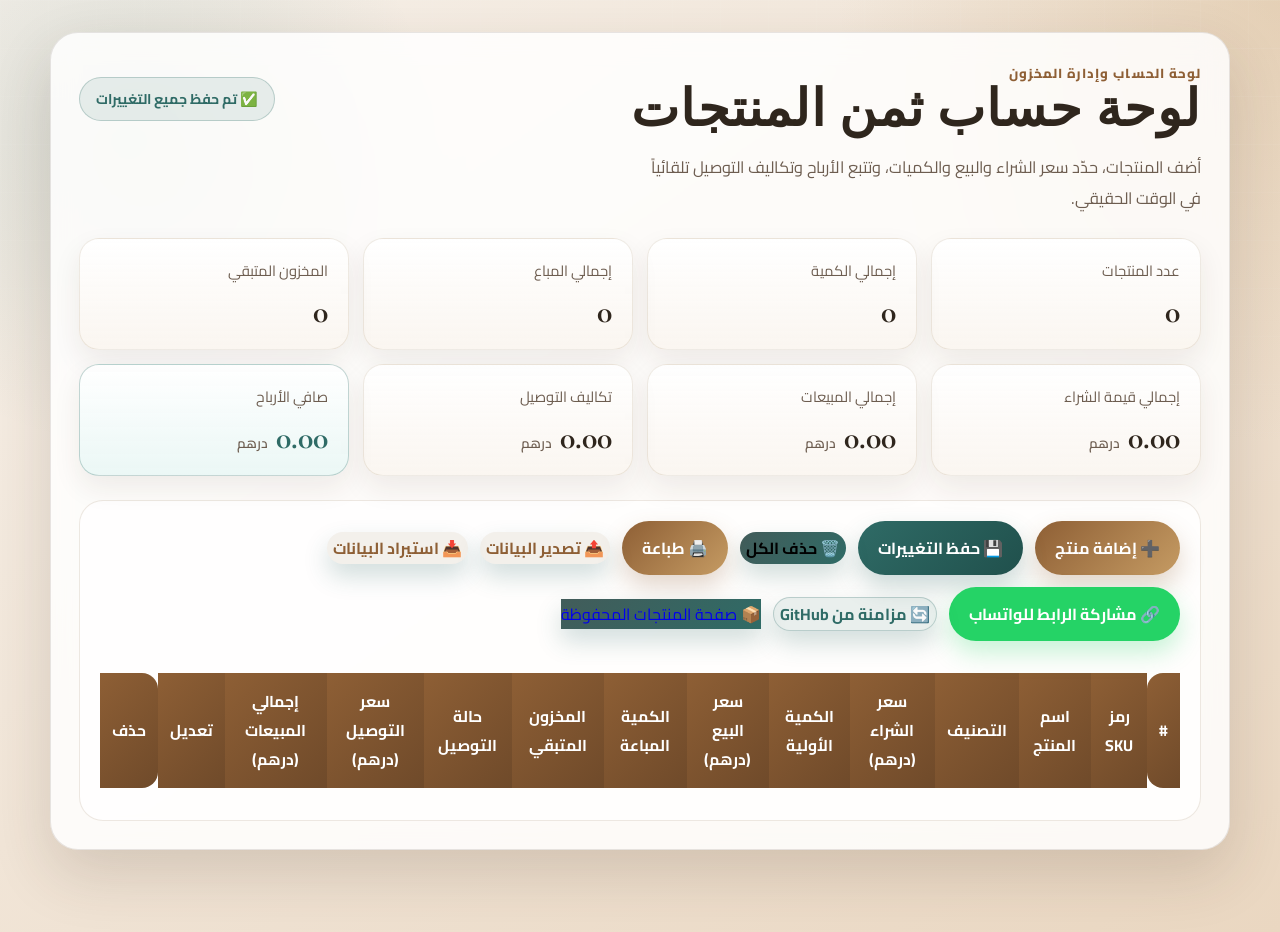
<file: index.html>
<!DOCTYPE html>
<html lang="ar" dir="rtl">
<head>
  <meta charset="UTF-8" />
  <meta name="viewport" content="width=device-width, initial-scale=1.0" />
  <title>حساب ثمن المنتجات - لوحة التحكم</title>
  <link rel="stylesheet" href="style.css" />
</head>
<body>
  <main class="container">
    <section class="hero">
      <div class="hero-header">
        <div>
          <p class="eyebrow">لوحة الحساب وإدارة المخزون</p>
          <h1>لوحة حساب ثمن المنتجات</h1>
        </div>
        <div class="save-status-container">
          <span class="badge success-badge" id="save-status-badge">✅ تم حفظ جميع التغييرات</span>
        </div>
      </div>
      <p class="subtitle">أضف المنتجات، حدّد سعر الشراء والبيع والكميات، وتتبع الأرباح وتكاليف التوصيل تلقائياً في الوقت الحقيقي.</p>
    </section>

    <!-- شبكة الإحصائيات المحسنة -->
    <section class="stats-grid" aria-label="ملخص سريع للمخزون والأرباح">
      <div class="stat-card">
        <span>عدد المنتجات</span>
        <strong id="stat-count">0</strong>
      </div>
      <div class="stat-card">
        <span>إجمالي الكمية</span>
        <strong id="stat-total-qty">0</strong>
      </div>
      <div class="stat-card">
        <span>إجمالي المباع</span>
        <strong id="stat-total-sold">0</strong>
      </div>
      <div class="stat-card">
        <span>المخزون المتبقي</span>
        <strong id="stat-remaining-stock">0</strong>
      </div>
      <div class="stat-card">
        <span>إجمالي قيمة الشراء</span>
        <strong id="stat-purchase-val">0.00</strong> <small class="currency-label">درهم</small>
      </div>
      <div class="stat-card">
        <span>إجمالي المبيعات</span>
        <strong id="stat-sales-val">0.00</strong> <small class="currency-label">درهم</small>
      </div>
      <div class="stat-card">
        <span>تكاليف التوصيل</span>
        <strong id="stat-delivery-cost">0.00</strong> <small class="currency-label">درهم</small>
      </div>
      <div class="stat-card highlight-card">
        <span>صافي الأرباح</span>
        <strong id="stat-profit">0.00</strong> <small class="currency-label">درهم</small>
      </div>
    </section>

    <section class="panel">
      <div class="toolbar">
        <button id="add-product-btn" class="primary-btn" type="button">➕ إضافة منتج</button>
        <button id="save-btn" class="primary-btn save-btn-style" type="button">💾 حفظ التغييرات</button>
        <button id="clear-all-btn" class="ghost-btn" type="button">🗑️ حذف الكل</button>
        <button type="button" class="primary-btn" onclick="window.print()">🖨️ طباعة</button>
        <button id="export-btn" class="ghost-btn" type="button" style="background: rgba(141,115,74,0.1); color: var(--accent);">📤 تصدير البيانات</button>
        <button id="import-btn" class="ghost-btn" type="button" style="background: rgba(141,115,74,0.1); color: var(--accent);">📥 استيراد البيانات</button>
        <input type="file" id="import-file" accept=".json" style="display: none;" />
        <button id="share-link-btn" class="primary-btn" type="button" style="background: #25d366; box-shadow: 0 12px 24px rgba(37, 211, 102, 0.25); color: #fff;">🔗 مشاركة الرابط للواتساب</button>
        <button id="github-sync-btn" class="ghost-btn" type="button" style="background: rgba(47, 107, 102, 0.1); color: var(--accent-3); border: 1px solid rgba(47, 107, 102, 0.25);">🔄 مزامنة من GitHub</button>
        <a href="products.html" id="nav-saved-products" class="ghost-btn nav-link">📦 صفحة المنتجات المحفوظة</a>
      </div>

      <div class="table-wrap">
        <table>
          <thead>
            <tr>
              <th>#</th>
              <th>رمز SKU</th>
              <th>اسم المنتج</th>
              <th>التصنيف</th>
              <th>سعر الشراء (درهم)</th>
              <th>الكمية الأولية</th>
              <th>سعر البيع (درهم)</th>
              <th>الكمية المباعة</th>
              <th>المخزون المتبقي</th>
              <th>حالة التوصيل</th>
              <th>سعر التوصيل (درهم)</th>
              <th>إجمالي المبيعات (درهم)</th>
              <th>تعديل</th>
              <th>حذف</th>
            </tr>
          </thead>
          <tbody id="product-table">
            <!-- سيتم توليد الصفوف برمجياً -->
          </tbody>
        </table>
      </div>
    </section>
  </main>

  <!-- نافذة إضافة/تعديل منتج (Modal) -->
  <div id="product-modal" class="modal hidden" role="dialog" aria-modal="true">
    <div class="modal-content">
      <div class="modal-header">
        <h2 id="modal-title">إضافة منتج جديد</h2>
        <button type="button" class="close-modal-btn" id="close-modal-x">&times;</button>
      </div>
      <form id="product-form">
        <input type="hidden" id="edit-index" value="" />
        
        <div class="form-grid">
          <div class="form-group">
            <label for="prod-code">رمز SKU / الرمز <span class="required">*</span></label>
            <input type="text" id="prod-code" required placeholder="مثال: SKU-1001" />
          </div>
          
          <div class="form-group">
            <label for="prod-name">اسم المنتج <span class="required">*</span></label>
            <input type="text" id="prod-name" required placeholder="مثال: قميص قطني" />
          </div>

          <div class="form-group">
            <label for="prod-category">تصنيف المنتج <span class="required">*</span></label>
            <select id="prod-category" required>
              <option value="" disabled selected>اختر التصنيف...</option>
              <option value="electronics">📱 الإلكترونيات</option>
              <option value="perfumes">🌸 العطور</option>
              <option value="clothing">👕 الملابس</option>
              <option value="pack-3-perfume">🎁 باك 3 عطر ومبخرة</option>
              <option value="pack-5-perfume">🎁 باك 5 عطر ومبخرة</option>
            </select>
          </div>
          
          <div class="form-group">
            <label for="prod-purchase-price">سعر الشراء للوحدة (درهم) <span class="required">*</span></label>
            <input type="number" id="prod-purchase-price" required min="0" step="0.01" placeholder="0.00" />
          </div>
          
          <div class="form-group">
            <label for="prod-initial-qty">الكمية الأولية في المخزون <span class="required">*</span></label>
            <input type="number" id="prod-initial-qty" required min="0" step="1" placeholder="0" />
          </div>
          
          <div class="form-group">
            <label for="prod-selling-price">سعر البيع للوحدة (درهم) <span class="required">*</span></label>
            <input type="number" id="prod-selling-price" required min="0" step="0.01" placeholder="0.00" />
          </div>
          
          <div class="form-group">
            <label for="prod-qty-sold">الكمية المباعة <span class="required">*</span></label>
            <input type="number" id="prod-qty-sold" required min="0" step="1" value="0" placeholder="0" />
          </div>
          
          <div class="form-group">
            <label for="prod-delivery-status">حالة التوصيل</label>
            <select id="prod-delivery-status">
              <option value="inactive">بدون توصيل (بيع شخصي)</option>
              <option value="active">مع توصيل (عبر شركة شحن)</option>
            </select>
          </div>
          
          <div class="form-group">
            <label for="prod-delivery-price">سعر التوصيل للوحدة (درهم)</label>
            <input type="number" id="prod-delivery-price" min="0" step="0.01" value="0" placeholder="0.00" disabled />
          </div>

          <!-- معلومات تواريخ المنتج للمودال -->
          <div class="form-group span-2 date-info-group hidden" id="date-info-container">
            <div style="display: flex; justify-content: space-between; font-size: 0.85rem; color: var(--muted); background: rgba(141,115,74,0.06); padding: 8px 12px; border-radius: 8px; direction: rtl;">
              <span>📅 تاريخ الإنشاء: <span id="info-created-at">-</span></span>
              <span>🔄 آخر تحديث: <span id="info-updated-at">-</span></span>
            </div>
          </div>
        </div>
        
        <div id="modal-error" class="error-message hidden"></div>
        
        <div class="modal-footer">
          <button type="submit" class="primary-btn" id="submit-form-btn">حفظ المنتج</button>
          <button type="button" class="ghost-btn close-modal-btn" id="close-modal-cancel">إلغاء</button>
        </div>
      </form>
    </div>
  </div>

  <!-- نافذة تأكيد الحذف -->
  <div id="delete-modal" class="modal hidden" role="dialog" aria-modal="true">
    <div class="modal-content small-modal">
      <div class="modal-header">
        <h2>تأكيد الحذف</h2>
      </div>
      <div class="modal-body" style="margin: 16px 0;">
        <p>هل أنت متأكد من حذف هذا المنتج؟</p>
        <p class="warning-text">⚠️ ملاحظة: لن يتم الحذف نهائياً من الذاكرة حتى تضغط على زر "حفظ التغييرات".</p>
      </div>
      <div class="modal-footer">
        <button type="button" id="confirm-delete-btn" class="danger-btn-style" style="border-radius: 999px;">حذف</button>
        <button type="button" id="cancel-delete-btn" class="ghost-btn">إلغاء</button>
      </div>
    </div>
  </div>

  <!-- نافذة التنبيه للتغييرات غير المحفوظة -->
  <div id="unsaved-modal" class="modal hidden" role="dialog" aria-modal="true">
    <div class="modal-content small-modal">
      <div class="modal-header">
        <h2>تغييرات غير محفوظة</h2>
      </div>
      <div class="modal-body" style="margin: 16px 0;">
        <p>لديك تغييرات غير محفوظة في لوحة الحساب. هل تريد المغادرة؟</p>
      </div>
      <div class="modal-footer vertical-buttons">
        <button type="button" id="unsaved-save-leave-btn" class="primary-btn">💾 حفظ التغييرات والمغادرة</button>
        <button type="button" id="unsaved-leave-btn" class="danger-btn-style" style="border-radius: 999px;">مغادرة دون حفظ</button>
        <button type="button" id="unsaved-cancel-btn" class="ghost-btn">إلغاء والبقاء</button>
      </div>
    </div>
  </div>

  <!-- نافذة استيراد الرابط المشترك -->
  <div id="share-import-modal" class="modal hidden" role="dialog" aria-modal="true">
    <div class="modal-content small-modal">
      <div class="modal-header">
        <h2>استيراد منتجات مشتركة</h2>
      </div>
      <div class="modal-body" style="margin: 16px 0; text-align: right;">
        <p style="font-weight: bold; font-size: 1.1rem; color: var(--accent-3);">📦 تم الكشف عن رابط يحتوي على منتجات تمت مشاركتها معك.</p>
        <p>هل تريد دمج واستيراد هذه المنتجات وحفظها على هذا الجهاز؟</p>
        <p class="warning-text" style="color: var(--accent);">⚠️ ملاحظة: سيتم إضافة المنتجات الجديدة وتحديث المنتجات التي تملك نفس رمز SKU.</p>
      </div>
      <div class="modal-footer">
        <button type="button" id="confirm-share-import-btn" class="primary-btn" style="border-radius: 999px;">نعم، استيراد وحفظ</button>
        <button type="button" id="cancel-share-import-btn" class="ghost-btn">إلغاء</button>
      </div>
    </div>
  </div>

  <!-- حاوية إشعارات التوست -->
  <div id="toast-container" class="toast-container"></div>

  <script src="script.js" defer></script>
</body>
</html>
</file>
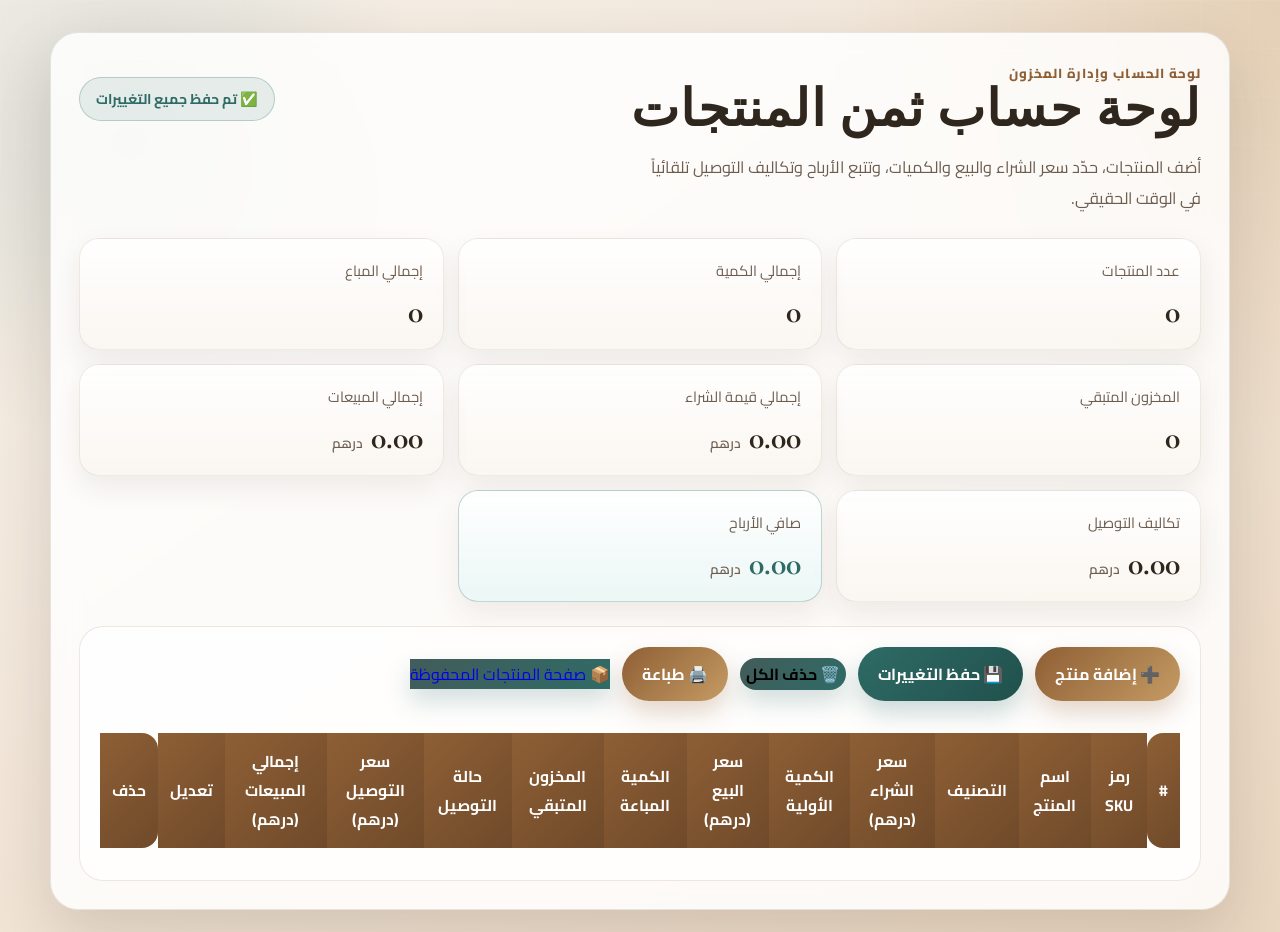
<file: temu.stock/index.html>
<!DOCTYPE html>
<html lang="ar" dir="rtl">
<head>
  <meta charset="UTF-8" />
  <meta name="viewport" content="width=device-width, initial-scale=1.0" />
  <title>حساب ثمن المنتجات - لوحة التحكم</title>
  <link rel="stylesheet" href="style.css" />
</head>
<body>
  <main class="container">
    <section class="hero">
      <div class="hero-header">
        <div>
          <p class="eyebrow">لوحة الحساب وإدارة المخزون</p>
          <h1>لوحة حساب ثمن المنتجات</h1>
        </div>
        <div class="save-status-container">
          <span class="badge success-badge" id="save-status-badge">✅ تم حفظ جميع التغييرات</span>
        </div>
      </div>
      <p class="subtitle">أضف المنتجات، حدّد سعر الشراء والبيع والكميات، وتتبع الأرباح وتكاليف التوصيل تلقائياً في الوقت الحقيقي.</p>
    </section>

    <!-- شبكة الإحصائيات المحسنة -->
    <section class="stats-grid" aria-label="ملخص سريع للمخزون والأرباح">
      <div class="stat-card">
        <span>عدد المنتجات</span>
        <strong id="stat-count">0</strong>
      </div>
      <div class="stat-card">
        <span>إجمالي الكمية</span>
        <strong id="stat-total-qty">0</strong>
      </div>
      <div class="stat-card">
        <span>إجمالي المباع</span>
        <strong id="stat-total-sold">0</strong>
      </div>
      <div class="stat-card">
        <span>المخزون المتبقي</span>
        <strong id="stat-remaining-stock">0</strong>
      </div>
      <div class="stat-card">
        <span>إجمالي قيمة الشراء</span>
        <strong id="stat-purchase-val">0.00</strong> <small class="currency-label">درهم</small>
      </div>
      <div class="stat-card">
        <span>إجمالي المبيعات</span>
        <strong id="stat-sales-val">0.00</strong> <small class="currency-label">درهم</small>
      </div>
      <div class="stat-card">
        <span>تكاليف التوصيل</span>
        <strong id="stat-delivery-cost">0.00</strong> <small class="currency-label">درهم</small>
      </div>
      <div class="stat-card highlight-card">
        <span>صافي الأرباح</span>
        <strong id="stat-profit">0.00</strong> <small class="currency-label">درهم</small>
      </div>
    </section>

    <section class="panel">
      <div class="toolbar">
        <button id="add-product-btn" class="primary-btn" type="button">➕ إضافة منتج</button>
        <button id="save-btn" class="primary-btn save-btn-style" type="button">💾 حفظ التغييرات</button>
        <button id="clear-all-btn" class="ghost-btn" type="button">🗑️ حذف الكل</button>
        <button type="button" class="primary-btn" onclick="window.print()">🖨️ طباعة</button>
        <a href="products.html" id="nav-saved-products" class="ghost-btn nav-link">📦 صفحة المنتجات المحفوظة</a>
      </div>

      <div class="table-wrap">
        <table>
          <thead>
            <tr>
              <th>#</th>
              <th>رمز SKU</th>
              <th>اسم المنتج</th>
              <th>التصنيف</th>
              <th>سعر الشراء (درهم)</th>
              <th>الكمية الأولية</th>
              <th>سعر البيع (درهم)</th>
              <th>الكمية المباعة</th>
              <th>المخزون المتبقي</th>
              <th>حالة التوصيل</th>
              <th>سعر التوصيل (درهم)</th>
              <th>إجمالي المبيعات (درهم)</th>
              <th>تعديل</th>
              <th>حذف</th>
            </tr>
          </thead>
          <tbody id="product-table">
            <!-- سيتم توليد الصفوف برمجياً -->
          </tbody>
        </table>
      </div>
    </section>
  </main>

  <!-- نافذة إضافة/تعديل منتج (Modal) -->
  <div id="product-modal" class="modal hidden" role="dialog" aria-modal="true">
    <div class="modal-content">
      <div class="modal-header">
        <h2 id="modal-title">إضافة منتج جديد</h2>
        <button type="button" class="close-modal-btn" id="close-modal-x">&times;</button>
      </div>
      <form id="product-form">
        <input type="hidden" id="edit-index" value="" />
        
        <div class="form-grid">
          <div class="form-group">
            <label for="prod-code">رمز SKU / الرمز <span class="required">*</span></label>
            <input type="text" id="prod-code" required placeholder="مثال: SKU-1001" />
          </div>
          
          <div class="form-group">
            <label for="prod-name">اسم المنتج <span class="required">*</span></label>
            <input type="text" id="prod-name" required placeholder="مثال: قميص قطني" />
          </div>

          <div class="form-group">
            <label for="prod-category">تصنيف المنتج <span class="required">*</span></label>
            <select id="prod-category" required>
              <option value="" disabled selected>اختر التصنيف...</option>
              <option value="electronics">📱 الإلكترونيات</option>
              <option value="perfumes">🌸 العطور</option>
              <option value="clothing">👕 الملابس</option>
            </select>
          </div>
          
          <div class="form-group">
            <label for="prod-purchase-price">سعر الشراء للوحدة (درهم) <span class="required">*</span></label>
            <input type="number" id="prod-purchase-price" required min="0" step="0.01" placeholder="0.00" />
          </div>
          
          <div class="form-group">
            <label for="prod-initial-qty">الكمية الأولية في المخزون <span class="required">*</span></label>
            <input type="number" id="prod-initial-qty" required min="0" step="1" placeholder="0" />
          </div>
          
          <div class="form-group">
            <label for="prod-selling-price">سعر البيع للوحدة (درهم) <span class="required">*</span></label>
            <input type="number" id="prod-selling-price" required min="0" step="0.01" placeholder="0.00" />
          </div>
          
          <div class="form-group">
            <label for="prod-qty-sold">الكمية المباعة <span class="required">*</span></label>
            <input type="number" id="prod-qty-sold" required min="0" step="1" value="0" placeholder="0" />
          </div>
          
          <div class="form-group">
            <label for="prod-delivery-status">حالة التوصيل</label>
            <select id="prod-delivery-status">
              <option value="inactive">بدون توصيل (بيع شخصي)</option>
              <option value="active">مع توصيل (عبر شركة شحن)</option>
            </select>
          </div>
          
          <div class="form-group">
            <label for="prod-delivery-price">سعر التوصيل للوحدة (درهم)</label>
            <input type="number" id="prod-delivery-price" min="0" step="0.01" value="0" placeholder="0.00" disabled />
          </div>

          <!-- معلومات تواريخ المنتج للمودال -->
          <div class="form-group span-2 date-info-group hidden" id="date-info-container">
            <div style="display: flex; justify-content: space-between; font-size: 0.85rem; color: var(--muted); background: rgba(141,115,74,0.06); padding: 8px 12px; border-radius: 8px; direction: rtl;">
              <span>📅 تاريخ الإنشاء: <span id="info-created-at">-</span></span>
              <span>🔄 آخر تحديث: <span id="info-updated-at">-</span></span>
            </div>
          </div>
        </div>
        
        <div id="modal-error" class="error-message hidden"></div>
        
        <div class="modal-footer">
          <button type="submit" class="primary-btn" id="submit-form-btn">حفظ المنتج</button>
          <button type="button" class="ghost-btn close-modal-btn" id="close-modal-cancel">إلغاء</button>
        </div>
      </form>
    </div>
  </div>

  <!-- نافذة تأكيد الحذف -->
  <div id="delete-modal" class="modal hidden" role="dialog" aria-modal="true">
    <div class="modal-content small-modal">
      <div class="modal-header">
        <h2>تأكيد الحذف</h2>
      </div>
      <div class="modal-body" style="margin: 16px 0;">
        <p>هل أنت متأكد من حذف هذا المنتج؟</p>
        <p class="warning-text">⚠️ ملاحظة: لن يتم الحذف نهائياً من الذاكرة حتى تضغط على زر "حفظ التغييرات".</p>
      </div>
      <div class="modal-footer">
        <button type="button" id="confirm-delete-btn" class="danger-btn-style" style="border-radius: 999px;">حذف</button>
        <button type="button" id="cancel-delete-btn" class="ghost-btn">إلغاء</button>
      </div>
    </div>
  </div>

  <!-- نافذة التنبيه للتغييرات غير المحفوظة -->
  <div id="unsaved-modal" class="modal hidden" role="dialog" aria-modal="true">
    <div class="modal-content small-modal">
      <div class="modal-header">
        <h2>تغييرات غير محفوظة</h2>
      </div>
      <div class="modal-body" style="margin: 16px 0;">
        <p>لديك تغييرات غير محفوظة في لوحة الحساب. هل تريد المغادرة؟</p>
      </div>
      <div class="modal-footer vertical-buttons">
        <button type="button" id="unsaved-save-leave-btn" class="primary-btn">💾 حفظ التغييرات والمغادرة</button>
        <button type="button" id="unsaved-leave-btn" class="danger-btn-style" style="border-radius: 999px;">مغادرة دون حفظ</button>
        <button type="button" id="unsaved-cancel-btn" class="ghost-btn">إلغاء والبقاء</button>
      </div>
    </div>
  </div>

  <!-- حاوية إشعارات التوست -->
  <div id="toast-container" class="toast-container"></div>

  <script src="script.js" defer></script>
</body>
</html>
</file>
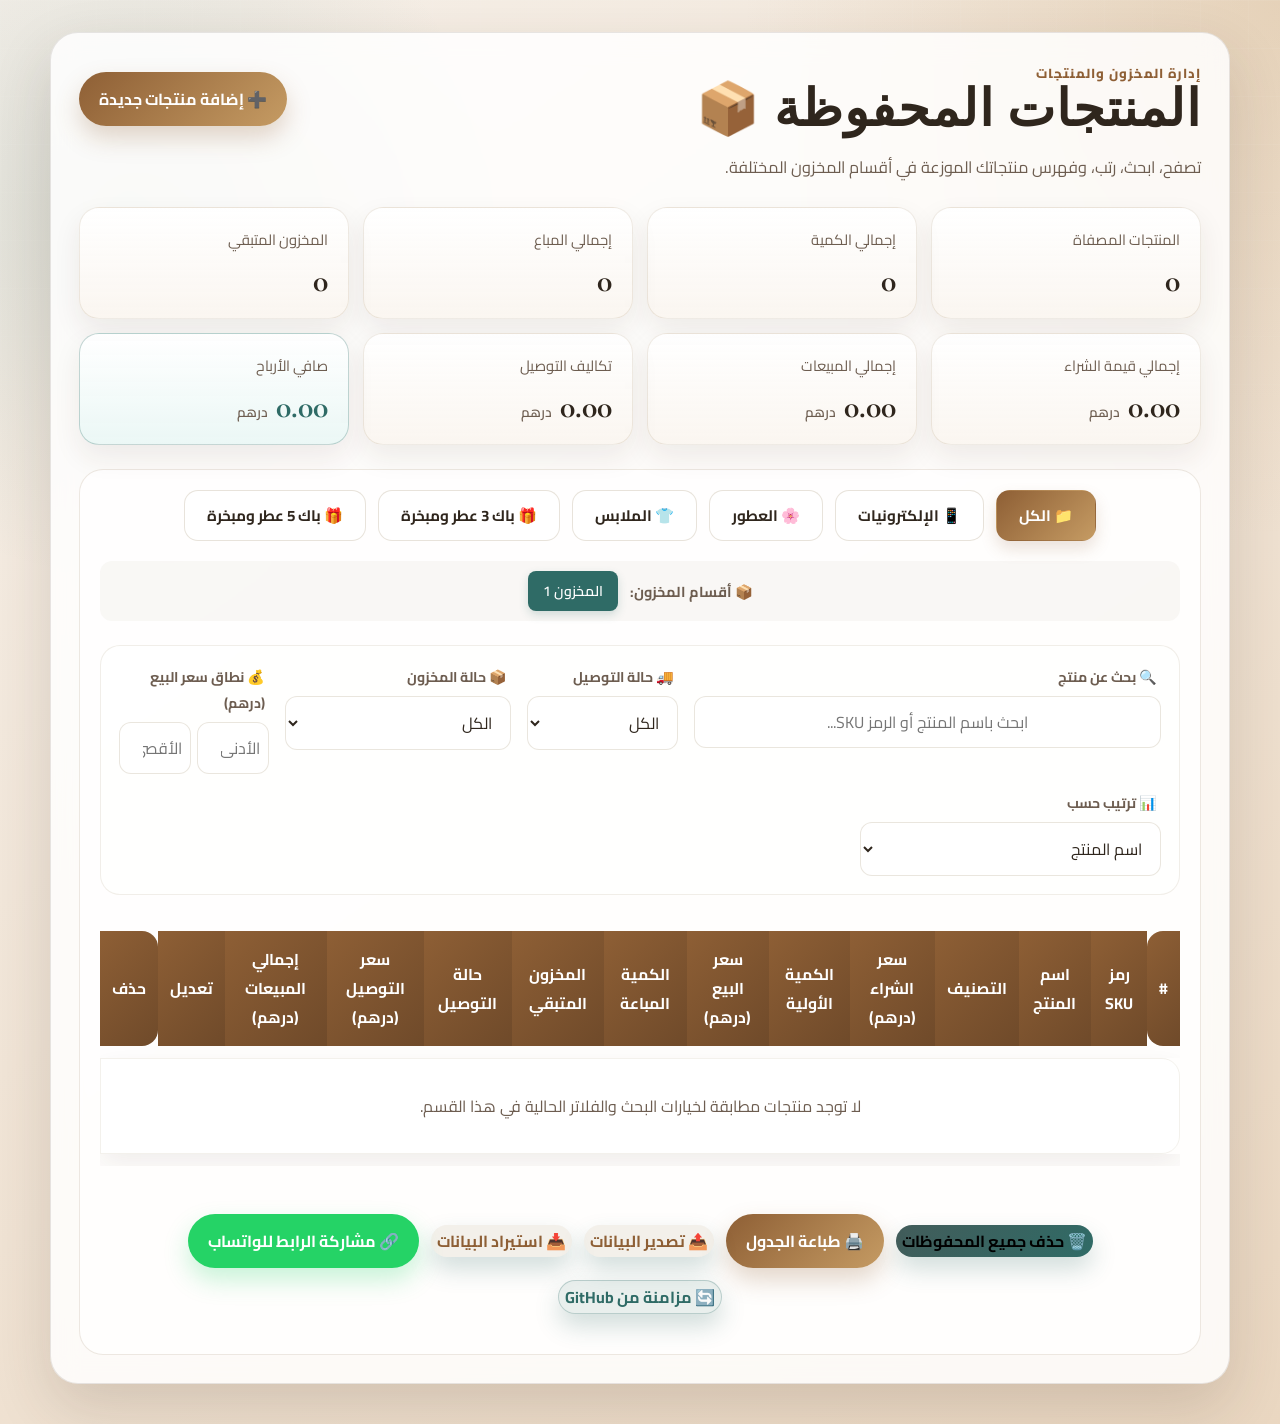
<file: products.html>
<!DOCTYPE html>
<html lang="ar" dir="rtl">
<head>
  <meta charset="UTF-8" />
  <meta name="viewport" content="width=device-width, initial-scale=1.0" />
  <title>المنتجات المحفوظة - إدارة المخزون</title>
  <link rel="stylesheet" href="style.css" />
</head>
<body>
  <main class="container">
    <section class="hero">
      <div class="hero-header">
        <div>
          <p class="eyebrow">إدارة المخزون والمنتجات</p>
          <h1>المنتجات المحفوظة 📦</h1>
        </div>
        <div>
          <button id="go-back" class="primary-btn">➕ إضافة منتجات جديدة</button>
        </div>
      </div>
      <p class="subtitle">تصفح، ابحث، رتب، وفهرس منتجاتك الموزعة في أقسام المخزون المختلفة.</p>
    </section>

    <!-- شبكة إحصائيات للمنتجات المصفاة الحالية -->
    <section class="stats-grid" aria-label="ملخص سريع للمنتجات المصفاة">
      <div class="stat-card">
        <span>المنتجات المصفاة</span>
        <strong id="stat-count">0</strong>
      </div>
      <div class="stat-card">
        <span>إجمالي الكمية</span>
        <strong id="stat-total-qty">0</strong>
      </div>
      <div class="stat-card">
        <span>إجمالي المباع</span>
        <strong id="stat-total-sold">0</strong>
      </div>
      <div class="stat-card">
        <span>المخزون المتبقي</span>
        <strong id="stat-remaining-stock">0</strong>
      </div>
      <div class="stat-card">
        <span>إجمالي قيمة الشراء</span>
        <strong id="stat-purchase-val">0.00</strong> <small class="currency-label">درهم</small>
      </div>
      <div class="stat-card">
        <span>إجمالي المبيعات</span>
        <strong id="stat-sales-val">0.00</strong> <small class="currency-label">درهم</small>
      </div>
      <div class="stat-card">
        <span>تكاليف التوصيل</span>
        <strong id="stat-delivery-cost">0.00</strong> <small class="currency-label">درهم</small>
      </div>
      <div class="stat-card highlight-card">
        <span>صافي الأرباح</span>
        <strong id="stat-profit">0.00</strong> <small class="currency-label">درهم</small>
      </div>
    </section>

    <section class="panel">
      <!-- أزرار تبويب التصنيفات (Category Tabs) -->
      <div class="category-tabs" id="category-tabs-container">
        <button class="category-tab active" data-category="all">📁 الكل</button>
        <button class="category-tab" data-category="electronics">📱 الإلكترونيات</button>
        <button class="category-tab" data-category="perfumes">🌸 العطور</button>
        <button class="category-tab" data-category="clothing">👕 الملابس</button>
        <button class="category-tab" data-category="pack-3-perfume">🎁 باك 3 عطر ومبخرة</button>
        <button class="category-tab" data-category="pack-5-perfume">🎁 باك 5 عطر ومبخرة</button>
      </div>

      <!-- نظام تصفح أقسام المخزون (100 منتج لكل قسم) -->
      <div class="inventory-nav-container">
        <span class="inventory-nav-label">📦 أقسام المخزون:</span>
        <div class="inventory-nav-links" id="inventory-nav-links">
          <!-- سيتم توليد الروابط ديناميكياً مثل: المخزون 1 | المخزون 2 | ... -->
        </div>
      </div>

      <!-- شريط البحث والفلاتر المتقدمة -->
      <div class="filters-bar">
        <div class="control-group col-span-2">
          <label for="search-input">🔍 بحث عن منتج</label>
          <input type="text" id="search-input" placeholder="ابحث باسم المنتج أو الرمز SKU..." />
        </div>
        <div class="control-group">
          <label for="filter-delivery">🚚 حالة التوصيل</label>
          <select id="filter-delivery">
            <option value="all">الكل</option>
            <option value="active">مع توصيل</option>
            <option value="inactive">بدون توصيل</option>
          </select>
        </div>
        <div class="control-group">
          <label for="filter-stock">📦 حالة المخزون</label>
          <select id="filter-stock">
            <option value="all">الكل</option>
            <option value="instock">متوفر (&gt; 5 قطع)</option>
            <option value="lowstock">منخفض (1 - 5 قطع)</option>
            <option value="outofstock">نفذ من المخزون (0 قطعة)</option>
          </select>
        </div>
        <div class="control-group">
          <label>💰 نطاق سعر البيع (درهم)</label>
          <div class="price-range-inputs">
            <input type="number" id="filter-price-min" placeholder="الأدنى" min="0" />
            <input type="number" id="filter-price-max" placeholder="الأقصى" min="0" />
          </div>
        </div>
        <div class="control-group">
          <label for="sort-by">📊 ترتيب حسب</label>
          <select id="sort-by">
            <option value="name">اسم المنتج</option>
            <option value="code">رمز SKU</option>
            <option value="profit-desc">الأرباح (من الأعلى للأقل)</option>
            <option value="profit-asc">الأرباح (من الأقل للأعلى)</option>
            <option value="sales-desc">إجمالي المبيعات (الأعلى)</option>
            <option value="stock-desc">المخزون المتبقي (الأعلى)</option>
            <option value="stock-asc">المخزون المتبقي (الأقل)</option>
          </select>
        </div>
      </div>

      <!-- جدول المنتجات -->
      <div class="table-wrap">
        <table>
          <thead>
            <tr>
              <th>#</th>
              <th>رمز SKU</th>
              <th>اسم المنتج</th>
              <th>التصنيف</th>
              <th>سعر الشراء (درهم)</th>
              <th>الكمية الأولية</th>
              <th>سعر البيع (درهم)</th>
              <th>الكمية المباعة</th>
              <th>المخزون المتبقي</th>
              <th>حالة التوصيل</th>
              <th>سعر التوصيل (درهم)</th>
              <th>إجمالي المبيعات (درهم)</th>
              <th>تعديل</th>
              <th>حذف</th>
            </tr>
          </thead>
          <tbody id="product-list">
            <!-- سيتم تعبئتها ديناميكياً -->
          </tbody>
        </table>
      </div>

      <!-- أزرار التصفح والترقيم للجدول (Pagination) -->
      <div class="pagination-container" id="pagination-container">
        <!-- سيتم توليدها تلقائياً -->
      </div>

      <div class="toolbar" style="margin-top: 24px; display: flex; justify-content: center; gap: 12px;">
        <button id="clear-all" class="ghost-btn danger-hover" type="button">🗑️ حذف جميع المحفوظات</button>
        <button id="print-saved-btn" class="primary-btn" type="button" onclick="window.print()">🖨️ طباعة الجدول</button>
        <button id="export-saved-btn" class="ghost-btn" type="button" style="background: rgba(141,115,74,0.1); color: var(--accent);">📤 تصدير البيانات</button>
        <button id="import-saved-btn" class="ghost-btn" type="button" style="background: rgba(141,115,74,0.1); color: var(--accent);">📥 استيراد البيانات</button>
        <input type="file" id="import-saved-file" accept=".json" style="display: none;" />
        <button id="share-link-btn" class="primary-btn" type="button" style="background: #25d366; box-shadow: 0 12px 24px rgba(37, 211, 102, 0.25); color: #fff;">🔗 مشاركة الرابط للواتساب</button>
        <button id="github-sync-saved-btn" class="ghost-btn" type="button" style="background: rgba(47, 107, 102, 0.1); color: var(--accent-3); border: 1px solid rgba(47, 107, 102, 0.25);">🔄 مزامنة من GitHub</button>
      </div>
    </section>
  </main>

  <!-- نافذة التعديل المنبثقة (Modal) -->
  <div id="product-modal" class="modal hidden" role="dialog" aria-modal="true">
    <div class="modal-content">
      <div class="modal-header">
        <h2 id="modal-title">تعديل بيانات المنتج</h2>
        <button type="button" class="close-modal-btn" id="close-modal-x">&times;</button>
      </div>
      <form id="product-form">
        <input type="hidden" id="edit-index" value="" />
        
        <div class="form-grid">
          <div class="form-group">
            <label for="prod-code">رمز SKU / الرمز <span class="required">*</span></label>
            <input type="text" id="prod-code" required placeholder="مثال: SKU-1001" />
          </div>
          
          <div class="form-group">
            <label for="prod-name">اسم المنتج <span class="required">*</span></label>
            <input type="text" id="prod-name" required placeholder="مثال: قميص قطني" />
          </div>

          <div class="form-group">
            <label for="prod-category">تصنيف المنتج <span class="required">*</span></label>
            <select id="prod-category" required>
              <option value="" disabled selected>اختر التصنيف...</option>
              <option value="electronics">📱 الإلكترونيات</option>
              <option value="perfumes">🌸 العطور</option>
              <option value="clothing">👕 الملابس</option>
              <option value="pack-3-perfume">🎁 باك 3 عطر ومبخرة</option>
              <option value="pack-5-perfume">🎁 باك 5 عطر ومبخرة</option>
            </select>
          </div>
          
          <div class="form-group">
            <label for="prod-purchase-price">سعر الشراء للوحدة (درهم) <span class="required">*</span></label>
            <input type="number" id="prod-purchase-price" required min="0" step="0.01" placeholder="0.00" />
          </div>
          
          <div class="form-group">
            <label for="prod-initial-qty">الكمية الأولية في المخزون <span class="required">*</span></label>
            <input type="number" id="prod-initial-qty" required min="0" step="1" placeholder="0" />
          </div>
          
          <div class="form-group">
            <label for="prod-selling-price">سعر البيع للوحدة (درهم) <span class="required">*</span></label>
            <input type="number" id="prod-selling-price" required min="0" step="0.01" placeholder="0.00" />
          </div>
          
          <div class="form-group">
            <label for="prod-qty-sold">الكمية المباعة <span class="required">*</span></label>
            <input type="number" id="prod-qty-sold" required min="0" step="1" placeholder="0" />
          </div>
          
          <div class="form-group">
            <label for="prod-delivery-status">حالة التوصيل</label>
            <select id="prod-delivery-status">
              <option value="inactive">بدون توصيل (بيع شخصي)</option>
              <option value="active">مع توصيل (عبر شركة شحن)</option>
            </select>
          </div>
          
          <div class="form-group">
            <label for="prod-delivery-price">سعر التوصيل للوحدة (درهم)</label>
            <input type="number" id="prod-delivery-price" min="0" step="0.01" value="0" placeholder="0.00" disabled />
          </div>

          <!-- معلومات تواريخ المنتج للمودال -->
          <div class="form-group span-2 date-info-group hidden" id="date-info-container">
            <div style="display: flex; justify-content: space-between; font-size: 0.85rem; color: var(--muted); background: rgba(141,115,74,0.06); padding: 8px 12px; border-radius: 8px; direction: rtl;">
              <span>📅 تاريخ الإنشاء: <span id="info-created-at">-</span></span>
              <span>🔄 آخر تحديث: <span id="info-updated-at">-</span></span>
            </div>
          </div>
        </div>
        
        <div id="modal-error" class="error-message hidden"></div>
        
        <div class="modal-footer">
          <button type="submit" class="primary-btn" id="submit-form-btn">حفظ التغييرات</button>
          <button type="button" class="ghost-btn close-modal-btn" id="close-modal-cancel">إلغاء</button>
        </div>
      </form>
    </div>
  </div>

  <!-- نافذة تأكيد الحذف -->
  <div id="delete-modal" class="modal hidden" role="dialog" aria-modal="true">
    <div class="modal-content small-modal">
      <div class="modal-header">
        <h2>تأكيد الحذف</h2>
      </div>
      <div class="modal-body" style="margin: 16px 0;">
        <p>هل أنت متأكد من حذف هذا المنتج؟</p>
      </div>
      <div class="modal-footer">
        <button type="button" id="confirm-delete-btn" class="danger-btn-style" style="border-radius: 999px;">حذف</button>
        <button type="button" id="cancel-delete-btn" class="ghost-btn">إلغاء</button>
      </div>
    </div>
  </div>

  <!-- نافذة استيراد الرابط المشترك -->
  <div id="share-import-modal" class="modal hidden" role="dialog" aria-modal="true">
    <div class="modal-content small-modal">
      <div class="modal-header">
        <h2>استيراد منتجات مشتركة</h2>
      </div>
      <div class="modal-body" style="margin: 16px 0; text-align: right;">
        <p style="font-weight: bold; font-size: 1.1rem; color: var(--accent-3);">📦 تم الكشف عن رابط يحتوي على منتجات تمت مشاركتها معك.</p>
        <p>هل تريد دمج واستيراد هذه المنتجات وحفظها على هذا الجهاز؟</p>
        <p class="warning-text" style="color: var(--accent);">⚠️ ملاحظة: سيتم إضافة المنتجات الجديدة وتحديث المنتجات التي تملك نفس رمز SKU.</p>
      </div>
      <div class="modal-footer">
        <button type="button" id="confirm-share-import-btn" class="primary-btn" style="border-radius: 999px;">نعم، استيراد وحفظ</button>
        <button type="button" id="cancel-share-import-btn" class="ghost-btn">إلغاء</button>
      </div>
    </div>
  </div>

  <!-- حاوية إشعارات التوست -->
  <div id="toast-container" class="toast-container"></div>

  <script src="script.js" defer></script>
</body>
</html>
</file>
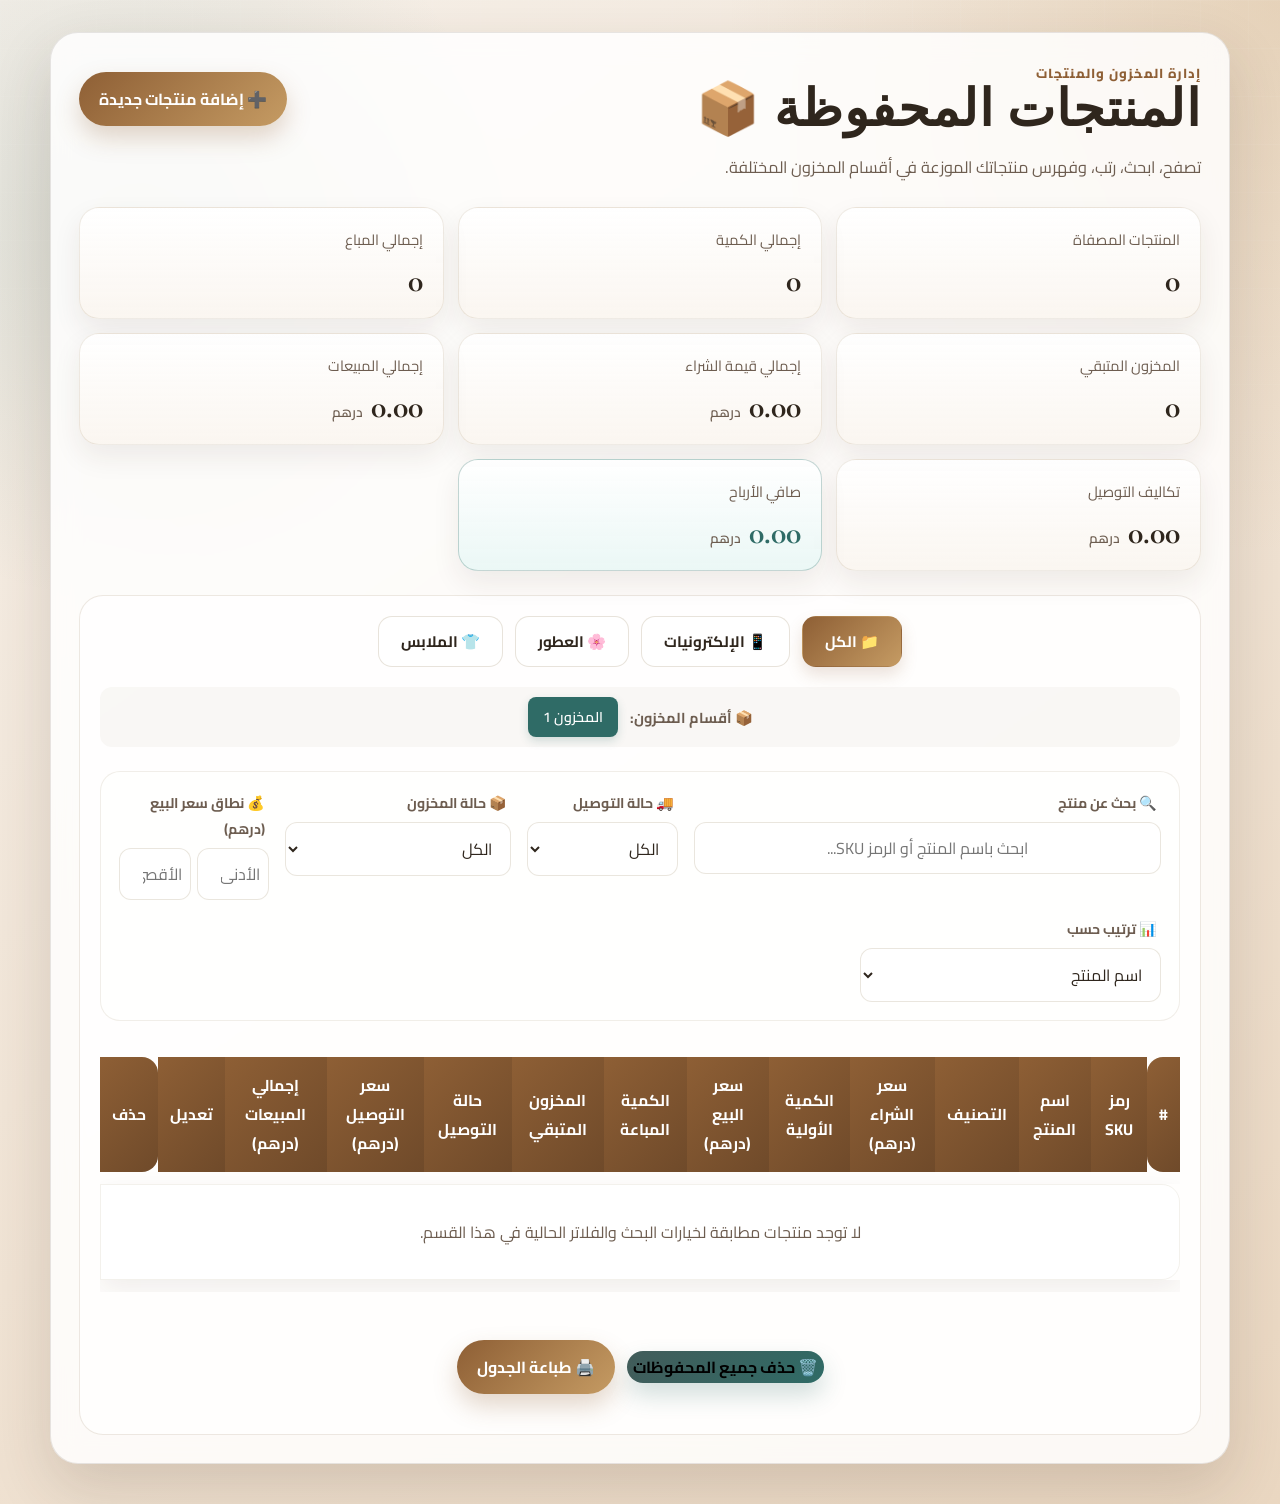
<file: temu.stock/products.html>
<!DOCTYPE html>
<html lang="ar" dir="rtl">
<head>
  <meta charset="UTF-8" />
  <meta name="viewport" content="width=device-width, initial-scale=1.0" />
  <title>المنتجات المحفوظة - إدارة المخزون</title>
  <link rel="stylesheet" href="style.css" />
</head>
<body>
  <main class="container">
    <section class="hero">
      <div class="hero-header">
        <div>
          <p class="eyebrow">إدارة المخزون والمنتجات</p>
          <h1>المنتجات المحفوظة 📦</h1>
        </div>
        <div>
          <button id="go-back" class="primary-btn">➕ إضافة منتجات جديدة</button>
        </div>
      </div>
      <p class="subtitle">تصفح، ابحث، رتب، وفهرس منتجاتك الموزعة في أقسام المخزون المختلفة.</p>
    </section>

    <!-- شبكة إحصائيات للمنتجات المصفاة الحالية -->
    <section class="stats-grid" aria-label="ملخص سريع للمنتجات المصفاة">
      <div class="stat-card">
        <span>المنتجات المصفاة</span>
        <strong id="stat-count">0</strong>
      </div>
      <div class="stat-card">
        <span>إجمالي الكمية</span>
        <strong id="stat-total-qty">0</strong>
      </div>
      <div class="stat-card">
        <span>إجمالي المباع</span>
        <strong id="stat-total-sold">0</strong>
      </div>
      <div class="stat-card">
        <span>المخزون المتبقي</span>
        <strong id="stat-remaining-stock">0</strong>
      </div>
      <div class="stat-card">
        <span>إجمالي قيمة الشراء</span>
        <strong id="stat-purchase-val">0.00</strong> <small class="currency-label">درهم</small>
      </div>
      <div class="stat-card">
        <span>إجمالي المبيعات</span>
        <strong id="stat-sales-val">0.00</strong> <small class="currency-label">درهم</small>
      </div>
      <div class="stat-card">
        <span>تكاليف التوصيل</span>
        <strong id="stat-delivery-cost">0.00</strong> <small class="currency-label">درهم</small>
      </div>
      <div class="stat-card highlight-card">
        <span>صافي الأرباح</span>
        <strong id="stat-profit">0.00</strong> <small class="currency-label">درهم</small>
      </div>
    </section>

    <section class="panel">
      <!-- أزرار تبويب التصنيفات (Category Tabs) -->
      <div class="category-tabs" id="category-tabs-container">
        <button class="category-tab active" data-category="all">📁 الكل</button>
        <button class="category-tab" data-category="electronics">📱 الإلكترونيات</button>
        <button class="category-tab" data-category="perfumes">🌸 العطور</button>
        <button class="category-tab" data-category="clothing">👕 الملابس</button>
      </div>

      <!-- نظام تصفح أقسام المخزون (100 منتج لكل قسم) -->
      <div class="inventory-nav-container">
        <span class="inventory-nav-label">📦 أقسام المخزون:</span>
        <div class="inventory-nav-links" id="inventory-nav-links">
          <!-- سيتم توليد الروابط ديناميكياً مثل: المخزون 1 | المخزون 2 | ... -->
        </div>
      </div>

      <!-- شريط البحث والفلاتر المتقدمة -->
      <div class="filters-bar">
        <div class="control-group col-span-2">
          <label for="search-input">🔍 بحث عن منتج</label>
          <input type="text" id="search-input" placeholder="ابحث باسم المنتج أو الرمز SKU..." />
        </div>
        <div class="control-group">
          <label for="filter-delivery">🚚 حالة التوصيل</label>
          <select id="filter-delivery">
            <option value="all">الكل</option>
            <option value="active">مع توصيل</option>
            <option value="inactive">بدون توصيل</option>
          </select>
        </div>
        <div class="control-group">
          <label for="filter-stock">📦 حالة المخزون</label>
          <select id="filter-stock">
            <option value="all">الكل</option>
            <option value="instock">متوفر (&gt; 5 قطع)</option>
            <option value="lowstock">منخفض (1 - 5 قطع)</option>
            <option value="outofstock">نفذ من المخزون (0 قطعة)</option>
          </select>
        </div>
        <div class="control-group">
          <label>💰 نطاق سعر البيع (درهم)</label>
          <div class="price-range-inputs">
            <input type="number" id="filter-price-min" placeholder="الأدنى" min="0" />
            <input type="number" id="filter-price-max" placeholder="الأقصى" min="0" />
          </div>
        </div>
        <div class="control-group">
          <label for="sort-by">📊 ترتيب حسب</label>
          <select id="sort-by">
            <option value="name">اسم المنتج</option>
            <option value="code">رمز SKU</option>
            <option value="profit-desc">الأرباح (من الأعلى للأقل)</option>
            <option value="profit-asc">الأرباح (من الأقل للأعلى)</option>
            <option value="sales-desc">إجمالي المبيعات (الأعلى)</option>
            <option value="stock-desc">المخزون المتبقي (الأعلى)</option>
            <option value="stock-asc">المخزون المتبقي (الأقل)</option>
          </select>
        </div>
      </div>

      <!-- جدول المنتجات -->
      <div class="table-wrap">
        <table>
          <thead>
            <tr>
              <th>#</th>
              <th>رمز SKU</th>
              <th>اسم المنتج</th>
              <th>التصنيف</th>
              <th>سعر الشراء (درهم)</th>
              <th>الكمية الأولية</th>
              <th>سعر البيع (درهم)</th>
              <th>الكمية المباعة</th>
              <th>المخزون المتبقي</th>
              <th>حالة التوصيل</th>
              <th>سعر التوصيل (درهم)</th>
              <th>إجمالي المبيعات (درهم)</th>
              <th>تعديل</th>
              <th>حذف</th>
            </tr>
          </thead>
          <tbody id="product-list">
            <!-- سيتم تعبئتها ديناميكياً -->
          </tbody>
        </table>
      </div>

      <!-- أزرار التصفح والترقيم للجدول (Pagination) -->
      <div class="pagination-container" id="pagination-container">
        <!-- سيتم توليدها تلقائياً -->
      </div>

      <div class="toolbar" style="margin-top: 24px; display: flex; justify-content: center; gap: 12px;">
        <button id="clear-all" class="ghost-btn danger-hover" type="button">🗑️ حذف جميع المحفوظات</button>
        <button id="print-saved-btn" class="primary-btn" type="button" onclick="window.print()">🖨️ طباعة الجدول</button>
      </div>
    </section>
  </main>

  <!-- نافذة التعديل المنبثقة (Modal) -->
  <div id="product-modal" class="modal hidden" role="dialog" aria-modal="true">
    <div class="modal-content">
      <div class="modal-header">
        <h2 id="modal-title">تعديل بيانات المنتج</h2>
        <button type="button" class="close-modal-btn" id="close-modal-x">&times;</button>
      </div>
      <form id="product-form">
        <input type="hidden" id="edit-index" value="" />
        
        <div class="form-grid">
          <div class="form-group">
            <label for="prod-code">رمز SKU / الرمز <span class="required">*</span></label>
            <input type="text" id="prod-code" required placeholder="مثال: SKU-1001" />
          </div>
          
          <div class="form-group">
            <label for="prod-name">اسم المنتج <span class="required">*</span></label>
            <input type="text" id="prod-name" required placeholder="مثال: قميص قطني" />
          </div>

          <div class="form-group">
            <label for="prod-category">تصنيف المنتج <span class="required">*</span></label>
            <select id="prod-category" required>
              <option value="" disabled selected>اختر التصنيف...</option>
              <option value="electronics">📱 الإلكترونيات</option>
              <option value="perfumes">🌸 العطور</option>
              <option value="clothing">👕 الملابس</option>
            </select>
          </div>
          
          <div class="form-group">
            <label for="prod-purchase-price">سعر الشراء للوحدة (درهم) <span class="required">*</span></label>
            <input type="number" id="prod-purchase-price" required min="0" step="0.01" placeholder="0.00" />
          </div>
          
          <div class="form-group">
            <label for="prod-initial-qty">الكمية الأولية في المخزون <span class="required">*</span></label>
            <input type="number" id="prod-initial-qty" required min="0" step="1" placeholder="0" />
          </div>
          
          <div class="form-group">
            <label for="prod-selling-price">سعر البيع للوحدة (درهم) <span class="required">*</span></label>
            <input type="number" id="prod-selling-price" required min="0" step="0.01" placeholder="0.00" />
          </div>
          
          <div class="form-group">
            <label for="prod-qty-sold">الكمية المباعة <span class="required">*</span></label>
            <input type="number" id="prod-qty-sold" required min="0" step="1" placeholder="0" />
          </div>
          
          <div class="form-group">
            <label for="prod-delivery-status">حالة التوصيل</label>
            <select id="prod-delivery-status">
              <option value="inactive">بدون توصيل (بيع شخصي)</option>
              <option value="active">مع توصيل (عبر شركة شحن)</option>
            </select>
          </div>
          
          <div class="form-group">
            <label for="prod-delivery-price">سعر التوصيل للوحدة (درهم)</label>
            <input type="number" id="prod-delivery-price" min="0" step="0.01" value="0" placeholder="0.00" disabled />
          </div>

          <!-- معلومات تواريخ المنتج للمودال -->
          <div class="form-group span-2 date-info-group hidden" id="date-info-container">
            <div style="display: flex; justify-content: space-between; font-size: 0.85rem; color: var(--muted); background: rgba(141,115,74,0.06); padding: 8px 12px; border-radius: 8px; direction: rtl;">
              <span>📅 تاريخ الإنشاء: <span id="info-created-at">-</span></span>
              <span>🔄 آخر تحديث: <span id="info-updated-at">-</span></span>
            </div>
          </div>
        </div>
        
        <div id="modal-error" class="error-message hidden"></div>
        
        <div class="modal-footer">
          <button type="submit" class="primary-btn" id="submit-form-btn">حفظ التغييرات</button>
          <button type="button" class="ghost-btn close-modal-btn" id="close-modal-cancel">إلغاء</button>
        </div>
      </form>
    </div>
  </div>

  <!-- نافذة تأكيد الحذف -->
  <div id="delete-modal" class="modal hidden" role="dialog" aria-modal="true">
    <div class="modal-content small-modal">
      <div class="modal-header">
        <h2>تأكيد الحذف</h2>
      </div>
      <div class="modal-body" style="margin: 16px 0;">
        <p>هل أنت متأكد من حذف هذا المنتج؟</p>
      </div>
      <div class="modal-footer">
        <button type="button" id="confirm-delete-btn" class="danger-btn-style" style="border-radius: 999px;">حذف</button>
        <button type="button" id="cancel-delete-btn" class="ghost-btn">إلغاء</button>
      </div>
    </div>
  </div>

  <!-- حاوية إشعارات التوست -->
  <div id="toast-container" class="toast-container"></div>

  <script src="script.js" defer></script>
</body>
</html>
</file>
<file: style.css>
@import url('https://fonts.googleapis.com/css2?family=Cairo:wght@400;600;700;800&family=Cormorant+Garamond:wght@600;700&display=swap');

:root {
  --bg-1: #f7f1ea;
  --bg-2: #ead7c1;
  --surface: rgba(255, 255, 255, 0.84);
  --surface-strong: #ffffff;
  --text: #2f261d;
  --muted: #6d5d50;
  --accent: #8e5f35;
  --accent-2: #c59b63;
  --accent-3: #2f6b66;
  --danger: #a7483f;
  --border: rgba(71, 54, 40, 0.12);
  --shadow: 0 24px 60px rgba(61, 43, 29, 0.16);
}

* {
  box-sizing: border-box;
}

html {
  direction: rtl;
}

body {
  margin: 0;
  min-height: 100vh;
  font-family: 'Cairo', sans-serif;
  color: var(--text);
  background:
    radial-gradient(circle at top right, rgba(197, 155, 99, 0.28), transparent 28%),
    radial-gradient(circle at 10% 15%, rgba(47, 107, 102, 0.14), transparent 22%),
    linear-gradient(145deg, var(--bg-1), var(--bg-2));
}

body::before {
  content: '';
  position: fixed;
  inset: 0;
  pointer-events: none;
  opacity: 0.3;
  background-image: linear-gradient(rgba(255, 255, 255, 0.4) 1px, transparent 1px), linear-gradient(90deg, rgba(255, 255, 255, 0.3) 1px, transparent 1px);
  background-size: 48px 48px;
  mask-image: linear-gradient(to bottom, rgba(0, 0, 0, 0.55), transparent 85%);
}

.container {
  width: min(1180px, calc(100% - 32px));
  margin: 32px auto 40px;
  padding: 28px;
  background: var(--surface);
  border: 1px solid var(--border);
  border-radius: 28px;
  box-shadow: var(--shadow);
  backdrop-filter: blur(14px);
}

.hero {
  display: grid;
  gap: 16px;
  margin-bottom: 24px;
}

.eyebrow {
  margin: 0;
  color: var(--accent);
  font-weight: 800;
  letter-spacing: 0.08em;
  text-transform: uppercase;
  font-size: 0.82rem;
}

h1 {
  margin: 0;
  font-family: 'Cormorant Garamond', serif;
  font-size: clamp(2.2rem, 4vw, 4rem);
  line-height: 1;
  letter-spacing: 0.02em;
  color: var(--text);
}

.subtitle {
  margin: 0;
  max-width: 62ch;
  color: var(--muted);
  font-size: 1.02rem;
  line-height: 1.9;
}

.toolbar,
.buttons,
.action-buttons,
.add-product-form {
  display: flex;
  flex-wrap: wrap;
  gap: 12px;
  align-items: center;
}

.toolbar,
.add-product-form {
  justify-content: flex-start;
  margin-bottom: 20px;
}

.buttons,
.action-buttons {
  justify-content: center;
  margin-top: 18px;
}

.panel {
  padding: 20px;
  border-radius: 24px;
  background: rgba(255, 255, 255, 0.72);
  border: 1px solid rgba(141, 115, 74, 0.16);
}

.panel + .panel {
  margin-top: 16px;
}

.stats-grid {
  display: grid;
  grid-template-columns: repeat(auto-fit, minmax(240px, 1fr));
  gap: 14px;
  margin: 18px 0 24px;
}

.stat-card {
  padding: 18px 20px;
  border-radius: 20px;
  background: linear-gradient(180deg, rgba(255, 255, 255, 0.96), rgba(250, 245, 239, 0.9));
  border: 1px solid rgba(141, 115, 74, 0.14);
  box-shadow: 0 12px 28px rgba(61, 43, 29, 0.08);
  text-align: right;
}

.stat-card span {
  display: block;
  color: var(--muted);
  font-size: 0.92rem;
  margin-bottom: 8px;
}

.stat-card strong {
  font-family: 'Cormorant Garamond', serif;
  font-size: 2rem;
  color: var(--text);
}

table {
  width: 100%;
  border-collapse: separate;
  border-spacing: 0 12px;
}

thead th {
  padding: 14px 12px;
  background: linear-gradient(135deg, var(--accent), #6f4a2a);
  color: #fff;
  font-weight: 700;
  font-size: 0.98rem;
  text-align: center;
  border: none;
}

thead th:first-child {
  border-radius: 16px 0 0 16px;
}

thead th:last-child {
  border-radius: 0 16px 16px 0;
}

tbody tr {
  background: rgba(255, 255, 255, 0.92);
  box-shadow: 0 10px 26px rgba(61, 43, 29, 0.08);
  transition: transform 0.18s ease, box-shadow 0.18s ease;
}

tbody tr:hover {
  transform: translateY(-2px);
  box-shadow: 0 16px 34px rgba(61, 43, 29, 0.12);
}

tbody td {
  padding: 12px;
  text-align: center;
  vertical-align: middle;
  border-top: 1px solid rgba(141, 115, 74, 0.1);
  border-bottom: 1px solid rgba(141, 115, 74, 0.1);
}

tbody td:first-child {
  border-right: 1px solid rgba(141, 115, 74, 0.1);
  border-radius: 18px 0 0 18px;
}

tbody td:last-child {
  border-left: 1px solid rgba(141, 115, 74, 0.1);
  border-radius: 0 18px 18px 0;
}

input[type='text'],
input[type='number'] {
  width: 100%;
  min-width: 0;
  padding: 12px 14px;
  border-radius: 14px;
  border: 1px solid rgba(141, 115, 74, 0.2);
  background: rgba(255, 255, 255, 0.96);
  color: var(--text);
  font: inherit;
  text-align: center;
  transition: border-color 0.2s ease, box-shadow 0.2s ease, transform 0.2s ease;
}

input[type='text']:focus,
input[type='number']:focus {
  outline: none;
  border-color: var(--accent);
  box-shadow: 0 0 0 4px rgba(142, 95, 53, 0.12);
  transform: translateY(-1px);
}

.inventory-name,
.inventory-qty {
  min-width: 160px;
}

button {
  appearance: none;
  border: none;
  cursor: pointer;
  font: inherit;
  font-weight: 700;
  border-radius: 999px;
  transition: transform 0.18s ease, box-shadow 0.18s ease, opacity 0.18s ease;
}

button:hover {
  transform: translateY(-2px);
}

button:active {
  transform: translateY(0);
}

.buttons button,
.action-buttons .btn,
#add-product,
#add-product-btn,
.primary-btn {
  padding: 12px 20px;
  color: #fff;
  background: linear-gradient(135deg, var(--accent), var(--accent-2));
  box-shadow: 0 12px 24px rgba(142, 95, 53, 0.25);
}

.ghost-btn,
#clear-all {
  background: linear-gradient(135deg, #425c5a, #2f6b66);
  box-shadow: 0 12px 24px rgba(47, 107, 102, 0.22);
}

.danger-btn,
.delete-btn {
  background: transparent;
  color: var(--danger);
  box-shadow: none;
  padding: 10px 12px;
}

.edit-btn {
  display: none;
  background: transparent;
  color: var(--accent-3);
  padding: 10px 12px;
  box-shadow: none;
}

.delete-btn:hover,
.edit-btn:hover {
  opacity: 0.85;
  transform: translateY(-1px) scale(1.03);
}

.final-total {
  margin-top: 24px;
  padding: 18px 20px;
  border-radius: 20px;
  background: linear-gradient(135deg, rgba(47, 107, 102, 0.12), rgba(197, 155, 99, 0.14));
  border: 1px solid rgba(47, 107, 102, 0.14);
  font-family: 'Cormorant Garamond', serif;
  font-size: clamp(1.5rem, 2vw, 2rem);
  text-align: center;
}

.message {
  display: none;
  margin-top: 10px;
  color: var(--accent-3);
  font-weight: 800;
}

.table-wrap {
  overflow-x: auto;
}

.muted {
  color: var(--muted);
}

.hidden {
  display: none !important;
}

@media (max-width: 900px) {
  .container {
    width: min(100% - 18px, 1180px);
    padding: 18px;
    margin: 18px auto 24px;
  }

  .stats-grid {
    grid-template-columns: repeat(auto-fit, minmax(200px, 1fr));
  }

  table {
    min-width: 760px;
  }
}

@media print {
  body {
    background: #fff;
  }

  body::before,
  .toolbar,
  .buttons,
  .action-buttons,
  .add-product-form,
  .hero .subtitle,
  .hero .eyebrow,
  .edit-btn,
  .delete-btn,
  #clear-all,
  #add-product,
  #add-product-btn,
  .final-total {
    display: none !important;
  }

  .container {
    box-shadow: none;
    border: 0;
    background: #fff;
    width: 100%;
    margin: 0;
    padding: 0;
  }

  table {
    min-width: 0;
  }
}

/* --- Upgraded Features Styles (Modals, Toasts, Badges, Filters) --- */

/* Modals styling */
.modal {
  position: fixed;
  inset: 0;
  background: rgba(47, 38, 29, 0.6);
  backdrop-filter: blur(8px);
  display: flex;
  align-items: center;
  justify-content: center;
  z-index: 1000;
  opacity: 0;
  pointer-events: none;
  transition: opacity 0.3s ease;
}

.modal:not(.hidden) {
  opacity: 1;
  pointer-events: all;
}

.modal-content {
  background: var(--surface-strong);
  border: 1px solid var(--border);
  border-radius: 24px;
  width: min(620px, calc(100% - 32px));
  padding: 28px;
  box-shadow: var(--shadow);
  transform: scale(0.92);
  transition: transform 0.3s cubic-bezier(0.34, 1.56, 0.64, 1);
  max-height: 90vh;
  overflow-y: auto;
}

.modal:not(.hidden) .modal-content {
  transform: scale(1);
}

.small-modal {
  width: min(420px, calc(100% - 32px));
  text-align: center;
}

.modal-header {
  display: flex;
  justify-content: space-between;
  align-items: center;
  border-bottom: 1px solid rgba(141, 115, 74, 0.15);
  padding-bottom: 14px;
  margin-bottom: 22px;
}

.modal-header h2 {
  margin: 0;
  font-family: 'Cairo', sans-serif;
  font-size: 1.35rem;
  color: var(--text);
  font-weight: 700;
}

.close-modal-btn {
  background: transparent;
  border: none;
  font-size: 2rem;
  line-height: 1;
  color: var(--muted);
  cursor: pointer;
  padding: 0;
  transition: color 0.2s ease;
}

.close-modal-btn:hover {
  color: var(--danger);
}

.form-grid {
  display: grid;
  grid-template-columns: repeat(2, minmax(0, 1fr));
  gap: 18px;
}

@media (max-width: 600px) {
  .form-grid {
    grid-template-columns: 1fr;
  }
}

.form-group {
  display: flex;
  flex-direction: column;
  gap: 6px;
  text-align: right;
}

.form-group label {
  font-size: 0.9rem;
  font-weight: 700;
  color: var(--muted);
}

.form-group select {
  width: 100%;
  padding: 12px 14px;
  border-radius: 14px;
  border: 1px solid rgba(141, 115, 74, 0.2);
  background: rgba(255, 255, 255, 0.96);
  color: var(--text);
  font: inherit;
  transition: border-color 0.2s ease, box-shadow 0.2s ease;
}

.form-group select:focus {
  outline: none;
  border-color: var(--accent);
  box-shadow: 0 0 0 4px rgba(142, 95, 53, 0.12);
}

.form-group select:disabled,
.form-group input:disabled {
  background: rgba(247, 241, 234, 0.7) !important;
  color: #a0958b !important;
  cursor: not-allowed;
  border-color: rgba(141, 115, 74, 0.1);
  transform: none !important;
  box-shadow: none !important;
}

.required {
  color: var(--danger);
  margin-right: 4px;
}

.error-message {
  margin-top: 18px;
  padding: 12px 16px;
  border-radius: 14px;
  background: rgba(167, 72, 63, 0.08);
  border: 1px solid rgba(167, 72, 63, 0.18);
  color: var(--danger);
  font-size: 0.92rem;
  font-weight: 700;
  text-align: right;
}

.modal-footer {
  display: flex;
  justify-content: flex-end;
  gap: 12px;
  margin-top: 24px;
  border-top: 1px solid rgba(141, 115, 74, 0.15);
  padding-top: 18px;
}

.vertical-buttons {
  flex-direction: column;
  gap: 10px;
}

.vertical-buttons button {
  width: 100%;
  margin: 0;
}

.danger-btn-style {
  padding: 12px 20px;
  color: #fff;
  background: linear-gradient(135deg, var(--danger), #be3c31);
  box-shadow: 0 12px 24px rgba(167, 72, 63, 0.25);
  border: none;
  font-weight: 700;
  cursor: pointer;
  transition: transform 0.18s ease, box-shadow 0.18s ease;
}

.danger-btn-style:hover {
  transform: translateY(-2px);
}

.warning-text {
  color: var(--muted);
  font-size: 0.88rem;
  margin-top: 4px;
}

/* Toast styling */
.toast-container {
  position: fixed;
  bottom: 24px;
  left: 24px;
  z-index: 1100;
  display: flex;
  flex-direction: column;
  gap: 10px;
}

.toast {
  background: var(--surface-strong);
  border: 1px solid var(--border);
  border-right: 5px solid var(--accent-3);
  border-radius: 16px;
  padding: 16px 24px;
  box-shadow: var(--shadow);
  display: flex;
  align-items: center;
  gap: 12px;
  color: var(--text);
  font-weight: 700;
  min-width: 280px;
  transform: translateX(-120%);
  transition: transform 0.35s cubic-bezier(0.175, 0.885, 0.32, 1.275);
}

.toast.show {
  transform: translateX(0);
}

.toast-success {
  border-right-color: var(--accent-3);
}

.toast-error {
  border-right-color: var(--danger);
}

/* Save status badge in Hero */
.hero-header {
  display: flex;
  justify-content: space-between;
  align-items: center;
  flex-wrap: wrap;
  gap: 16px;
}

.save-status-container {
  display: flex;
  align-items: center;
}

.badge {
  display: inline-flex;
  align-items: center;
  gap: 8px;
  padding: 8px 16px;
  border-radius: 999px;
  font-size: 0.88rem;
  font-weight: 700;
}

.warning-badge {
  background: rgba(197, 155, 99, 0.12);
  color: #a6702e;
  border: 1px solid rgba(197, 155, 99, 0.25);
  animation: pulse 2s infinite ease-in-out;
}

@keyframes pulse {
  0%, 100% { opacity: 1; }
  50% { opacity: 0.75; }
}

.success-badge {
  background: rgba(47, 107, 102, 0.1);
  color: var(--accent-3);
  border: 1px solid rgba(47, 107, 102, 0.25);
}

/* Filters bar on Saved page */
.filters-bar {
  display: grid;
  grid-template-columns: 2fr 1fr 1fr 1.5fr 1fr;
  gap: 16px;
  margin-bottom: 24px;
  background: rgba(255, 255, 255, 0.45);
  padding: 18px;
  border-radius: 20px;
  border: 1px solid rgba(141, 115, 74, 0.12);
}

@media (max-width: 1024px) {
  .filters-bar {
    grid-template-columns: 1fr 1fr;
    gap: 12px;
  }
}

@media (max-width: 600px) {
  .filters-bar {
    grid-template-columns: 1fr;
    gap: 12px;
  }
}

.control-group {
  display: flex;
  flex-direction: column;
  gap: 6px;
  text-align: right;
}

.control-group.col-span-2 {
  grid-column: span 2;
}

@media (max-width: 1024px) {
  .control-group.col-span-2 {
    grid-column: span 1;
  }
}

.control-group label {
  font-size: 0.88rem;
  font-weight: 700;
  color: var(--muted);
  margin-right: 4px;
}

.control-group input,
.control-group select {
  width: 100%;
  padding: 10px 14px;
  border-radius: 12px;
  border: 1px solid rgba(141, 115, 74, 0.18);
  background: rgba(255, 255, 255, 0.9);
  color: var(--text);
  font: inherit;
  transition: all 0.2s ease;
}

.control-group input:focus,
.control-group select:focus {
  outline: none;
  border-color: var(--accent);
  box-shadow: 0 0 0 4px rgba(142, 95, 53, 0.1);
}

.price-range-inputs {
  display: flex;
  gap: 6px;
}

.price-range-inputs input {
  padding: 10px 8px !important;
  text-align: center;
}

/* Category Tabs */
.category-tabs {
  display: flex;
  justify-content: center;
  gap: 12px;
  margin-bottom: 20px;
  flex-wrap: wrap;
}

.category-tab {
  padding: 10px 22px;
  border-radius: 14px;
  border: 1px solid rgba(141, 115, 74, 0.2);
  background: rgba(255, 255, 255, 0.7);
  color: var(--text);
  font-weight: 700;
  font-size: 0.95rem;
  cursor: pointer;
  transition: all 0.2s ease;
}

.category-tab:hover {
  background: rgba(255, 255, 255, 0.95);
  transform: translateY(-1px);
}

.category-tab.active {
  background: linear-gradient(135deg, var(--accent), var(--accent-2));
  color: #fff;
  border-color: transparent;
  box-shadow: 0 8px 16px rgba(142, 95, 53, 0.18);
}

/* Inventory Navigation Buttons */
.inventory-nav-container {
  display: flex;
  align-items: center;
  justify-content: center;
  gap: 12px;
  margin-bottom: 24px;
  padding: 10px;
  background: rgba(141, 115, 74, 0.05);
  border-radius: 12px;
  flex-wrap: wrap;
  direction: rtl;
}

.inventory-nav-label {
  font-size: 0.9rem;
  font-weight: 700;
  color: var(--muted);
}

.inventory-nav-links {
  display: flex;
  gap: 8px;
  align-items: center;
  flex-wrap: wrap;
}

.inventory-nav-btn {
  padding: 6px 14px;
  border-radius: 8px;
  border: 1px solid rgba(141, 115, 74, 0.15);
  background: #fff;
  color: var(--text);
  font-size: 0.88rem;
  font-weight: 600;
  cursor: pointer;
  transition: all 0.2s ease;
}

.inventory-nav-btn:hover {
  background: var(--bg-1);
}

.inventory-nav-btn.active {
  background: var(--accent-3);
  color: #fff;
  border-color: transparent;
  box-shadow: 0 4px 10px rgba(47, 107, 102, 0.2);
}

/* Date Info Styling in Modals */
.date-info-group {
  margin-top: 8px;
  border-top: 1px dashed rgba(141, 115, 74, 0.2);
  padding-top: 12px;
}

/* Save button specific styling */
.save-btn-style {
  background: linear-gradient(135deg, var(--accent-3), #20504c) !important;
  box-shadow: 0 12px 24px rgba(47, 107, 102, 0.25) !important;
}

/* Highlight card for Profits */
.highlight-card {
  background: linear-gradient(180deg, rgba(255, 255, 255, 0.98), rgba(234, 247, 245, 0.95)) !important;
  border: 1.5px solid rgba(47, 107, 102, 0.28) !important;
}

.highlight-card strong {
  color: var(--accent-3) !important;
}

.currency-label {
  font-size: 0.85rem;
  color: var(--muted);
  font-weight: 600;
  margin-right: 4px;
}

.nav-link {
  text-decoration: none;
  display: inline-flex;
  align-items: center;
  justify-content: center;
}

.stock-badge {
  display: inline-block;
  padding: 4px 8px;
  border-radius: 6px;
  font-size: 0.85rem;
  font-weight: 700;
}

.stock-ok {
  background: rgba(47, 107, 102, 0.1);
  color: var(--accent-3);
}

.stock-warning {
  background: rgba(197, 155, 99, 0.12);
  color: #a6702e;
}

.stock-empty {
  background: rgba(167, 72, 63, 0.1);
  color: var(--danger);
}

/* Pagination container and buttons styling */
.pagination-container {
  display: flex;
  justify-content: center;
  align-items: center;
  gap: 8px;
  margin-top: 24px;
  direction: rtl;
  flex-wrap: wrap;
}

.pagination-btn {
  padding: 8px 16px;
  border-radius: 8px;
  border: 1px solid rgba(141, 115, 74, 0.18);
  background: #fff;
  color: var(--text);
  font-size: 0.9rem;
  font-weight: 600;
  cursor: pointer;
  transition: all 0.2s ease;
}

.pagination-btn:hover:not(:disabled) {
  background: var(--bg-1);
}

.pagination-btn.active {
  background: var(--accent);
  color: #fff;
  border-color: transparent;
  box-shadow: 0 4px 10px rgba(142, 95, 53, 0.18);
}

.pagination-btn:disabled {
  opacity: 0.5;
  cursor: not-allowed;
}
</file>
<file: temu.stock/style.css>
@import url('https://fonts.googleapis.com/css2?family=Cairo:wght@400;600;700;800&family=Cormorant+Garamond:wght@600;700&display=swap');

:root {
  --bg-1: #f7f1ea;
  --bg-2: #ead7c1;
  --surface: rgba(255, 255, 255, 0.84);
  --surface-strong: #ffffff;
  --text: #2f261d;
  --muted: #6d5d50;
  --accent: #8e5f35;
  --accent-2: #c59b63;
  --accent-3: #2f6b66;
  --danger: #a7483f;
  --border: rgba(71, 54, 40, 0.12);
  --shadow: 0 24px 60px rgba(61, 43, 29, 0.16);
}

* {
  box-sizing: border-box;
}

html {
  direction: rtl;
}

body {
  margin: 0;
  min-height: 100vh;
  font-family: 'Cairo', sans-serif;
  color: var(--text);
  background:
    radial-gradient(circle at top right, rgba(197, 155, 99, 0.28), transparent 28%),
    radial-gradient(circle at 10% 15%, rgba(47, 107, 102, 0.14), transparent 22%),
    linear-gradient(145deg, var(--bg-1), var(--bg-2));
}

body::before {
  content: '';
  position: fixed;
  inset: 0;
  pointer-events: none;
  opacity: 0.3;
  background-image: linear-gradient(rgba(255, 255, 255, 0.4) 1px, transparent 1px), linear-gradient(90deg, rgba(255, 255, 255, 0.3) 1px, transparent 1px);
  background-size: 48px 48px;
  mask-image: linear-gradient(to bottom, rgba(0, 0, 0, 0.55), transparent 85%);
}

.container {
  width: min(1180px, calc(100% - 32px));
  margin: 32px auto 40px;
  padding: 28px;
  background: var(--surface);
  border: 1px solid var(--border);
  border-radius: 28px;
  box-shadow: var(--shadow);
  backdrop-filter: blur(14px);
}

.hero {
  display: grid;
  gap: 16px;
  margin-bottom: 24px;
}

.eyebrow {
  margin: 0;
  color: var(--accent);
  font-weight: 800;
  letter-spacing: 0.08em;
  text-transform: uppercase;
  font-size: 0.82rem;
}

h1 {
  margin: 0;
  font-family: 'Cormorant Garamond', serif;
  font-size: clamp(2.2rem, 4vw, 4rem);
  line-height: 1;
  letter-spacing: 0.02em;
  color: var(--text);
}

.subtitle {
  margin: 0;
  max-width: 62ch;
  color: var(--muted);
  font-size: 1.02rem;
  line-height: 1.9;
}

.toolbar,
.buttons,
.action-buttons,
.add-product-form {
  display: flex;
  flex-wrap: wrap;
  gap: 12px;
  align-items: center;
}

.toolbar,
.add-product-form {
  justify-content: flex-start;
  margin-bottom: 20px;
}

.buttons,
.action-buttons {
  justify-content: center;
  margin-top: 18px;
}

.panel {
  padding: 20px;
  border-radius: 24px;
  background: rgba(255, 255, 255, 0.72);
  border: 1px solid rgba(141, 115, 74, 0.16);
}

.panel + .panel {
  margin-top: 16px;
}

.stats-grid {
  display: grid;
  grid-template-columns: repeat(3, minmax(0, 1fr));
  gap: 14px;
  margin: 18px 0 24px;
}

.stat-card {
  padding: 18px 20px;
  border-radius: 20px;
  background: linear-gradient(180deg, rgba(255, 255, 255, 0.96), rgba(250, 245, 239, 0.9));
  border: 1px solid rgba(141, 115, 74, 0.14);
  box-shadow: 0 12px 28px rgba(61, 43, 29, 0.08);
  text-align: right;
}

.stat-card span {
  display: block;
  color: var(--muted);
  font-size: 0.92rem;
  margin-bottom: 8px;
}

.stat-card strong {
  font-family: 'Cormorant Garamond', serif;
  font-size: 2rem;
  color: var(--text);
}

table {
  width: 100%;
  border-collapse: separate;
  border-spacing: 0 12px;
}

thead th {
  padding: 14px 12px;
  background: linear-gradient(135deg, var(--accent), #6f4a2a);
  color: #fff;
  font-weight: 700;
  font-size: 0.98rem;
  text-align: center;
  border: none;
}

thead th:first-child {
  border-radius: 16px 0 0 16px;
}

thead th:last-child {
  border-radius: 0 16px 16px 0;
}

tbody tr {
  background: rgba(255, 255, 255, 0.92);
  box-shadow: 0 10px 26px rgba(61, 43, 29, 0.08);
  transition: transform 0.18s ease, box-shadow 0.18s ease;
}

tbody tr:hover {
  transform: translateY(-2px);
  box-shadow: 0 16px 34px rgba(61, 43, 29, 0.12);
}

tbody td {
  padding: 12px;
  text-align: center;
  vertical-align: middle;
  border-top: 1px solid rgba(141, 115, 74, 0.1);
  border-bottom: 1px solid rgba(141, 115, 74, 0.1);
}

tbody td:first-child {
  border-right: 1px solid rgba(141, 115, 74, 0.1);
  border-radius: 18px 0 0 18px;
}

tbody td:last-child {
  border-left: 1px solid rgba(141, 115, 74, 0.1);
  border-radius: 0 18px 18px 0;
}

input[type='text'],
input[type='number'] {
  width: 100%;
  min-width: 0;
  padding: 12px 14px;
  border-radius: 14px;
  border: 1px solid rgba(141, 115, 74, 0.2);
  background: rgba(255, 255, 255, 0.96);
  color: var(--text);
  font: inherit;
  text-align: center;
  transition: border-color 0.2s ease, box-shadow 0.2s ease, transform 0.2s ease;
}

input[type='text']:focus,
input[type='number']:focus {
  outline: none;
  border-color: var(--accent);
  box-shadow: 0 0 0 4px rgba(142, 95, 53, 0.12);
  transform: translateY(-1px);
}

.inventory-name,
.inventory-qty {
  min-width: 160px;
}

button {
  appearance: none;
  border: none;
  cursor: pointer;
  font: inherit;
  font-weight: 700;
  border-radius: 999px;
  transition: transform 0.18s ease, box-shadow 0.18s ease, opacity 0.18s ease;
}

button:hover {
  transform: translateY(-2px);
}

button:active {
  transform: translateY(0);
}

.buttons button,
.action-buttons .btn,
#add-product,
#add-product-btn,
.primary-btn {
  padding: 12px 20px;
  color: #fff;
  background: linear-gradient(135deg, var(--accent), var(--accent-2));
  box-shadow: 0 12px 24px rgba(142, 95, 53, 0.25);
}

.ghost-btn,
#clear-all {
  background: linear-gradient(135deg, #425c5a, #2f6b66);
  box-shadow: 0 12px 24px rgba(47, 107, 102, 0.22);
}

.danger-btn,
.delete-btn {
  background: transparent;
  color: var(--danger);
  box-shadow: none;
  padding: 10px 12px;
}

.edit-btn {
  display: none;
  background: transparent;
  color: var(--accent-3);
  padding: 10px 12px;
  box-shadow: none;
}

.delete-btn:hover,
.edit-btn:hover {
  opacity: 0.85;
  transform: translateY(-1px) scale(1.03);
}

.final-total {
  margin-top: 24px;
  padding: 18px 20px;
  border-radius: 20px;
  background: linear-gradient(135deg, rgba(47, 107, 102, 0.12), rgba(197, 155, 99, 0.14));
  border: 1px solid rgba(47, 107, 102, 0.14);
  font-family: 'Cormorant Garamond', serif;
  font-size: clamp(1.5rem, 2vw, 2rem);
  text-align: center;
}

.message {
  display: none;
  margin-top: 10px;
  color: var(--accent-3);
  font-weight: 800;
}

.table-wrap {
  overflow-x: auto;
}

.muted {
  color: var(--muted);
}

.hidden {
  display: none !important;
}

@media (max-width: 900px) {
  .container {
    width: min(100% - 18px, 1180px);
    padding: 18px;
    margin: 18px auto 24px;
  }

  .stats-grid {
    grid-template-columns: 1fr;
  }

  table {
    min-width: 760px;
  }
}

@media print {
  body {
    background: #fff;
  }

  body::before,
  .toolbar,
  .buttons,
  .action-buttons,
  .add-product-form,
  .hero .subtitle,
  .hero .eyebrow,
  .edit-btn,
  .delete-btn,
  #clear-all,
  #add-product,
  #add-product-btn,
  .final-total {
    display: none !important;
  }

  .container {
    box-shadow: none;
    border: 0;
    background: #fff;
    width: 100%;
    margin: 0;
    padding: 0;
  }

  table {
    min-width: 0;
  }
}

/* --- Upgraded Features Styles (Modals, Toasts, Badges, Filters) --- */

/* Modals styling */
.modal {
  position: fixed;
  inset: 0;
  background: rgba(47, 38, 29, 0.6);
  backdrop-filter: blur(8px);
  display: flex;
  align-items: center;
  justify-content: center;
  z-index: 1000;
  opacity: 0;
  pointer-events: none;
  transition: opacity 0.3s ease;
}

.modal:not(.hidden) {
  opacity: 1;
  pointer-events: all;
}

.modal-content {
  background: var(--surface-strong);
  border: 1px solid var(--border);
  border-radius: 24px;
  width: min(620px, calc(100% - 32px));
  padding: 28px;
  box-shadow: var(--shadow);
  transform: scale(0.92);
  transition: transform 0.3s cubic-bezier(0.34, 1.56, 0.64, 1);
  max-height: 90vh;
  overflow-y: auto;
}

.modal:not(.hidden) .modal-content {
  transform: scale(1);
}

.small-modal {
  width: min(420px, calc(100% - 32px));
  text-align: center;
}

.modal-header {
  display: flex;
  justify-content: space-between;
  align-items: center;
  border-bottom: 1px solid rgba(141, 115, 74, 0.15);
  padding-bottom: 14px;
  margin-bottom: 22px;
}

.modal-header h2 {
  margin: 0;
  font-family: 'Cairo', sans-serif;
  font-size: 1.35rem;
  color: var(--text);
  font-weight: 700;
}

.close-modal-btn {
  background: transparent;
  border: none;
  font-size: 2rem;
  line-height: 1;
  color: var(--muted);
  cursor: pointer;
  padding: 0;
  transition: color 0.2s ease;
}

.close-modal-btn:hover {
  color: var(--danger);
}

.form-grid {
  display: grid;
  grid-template-columns: repeat(2, minmax(0, 1fr));
  gap: 18px;
}

@media (max-width: 600px) {
  .form-grid {
    grid-template-columns: 1fr;
  }
}

.form-group {
  display: flex;
  flex-direction: column;
  gap: 6px;
  text-align: right;
}

.form-group label {
  font-size: 0.9rem;
  font-weight: 700;
  color: var(--muted);
}

.form-group select {
  width: 100%;
  padding: 12px 14px;
  border-radius: 14px;
  border: 1px solid rgba(141, 115, 74, 0.2);
  background: rgba(255, 255, 255, 0.96);
  color: var(--text);
  font: inherit;
  transition: border-color 0.2s ease, box-shadow 0.2s ease;
}

.form-group select:focus {
  outline: none;
  border-color: var(--accent);
  box-shadow: 0 0 0 4px rgba(142, 95, 53, 0.12);
}

.form-group select:disabled,
.form-group input:disabled {
  background: rgba(247, 241, 234, 0.7) !important;
  color: #a0958b !important;
  cursor: not-allowed;
  border-color: rgba(141, 115, 74, 0.1);
  transform: none !important;
  box-shadow: none !important;
}

.required {
  color: var(--danger);
  margin-right: 4px;
}

.error-message {
  margin-top: 18px;
  padding: 12px 16px;
  border-radius: 14px;
  background: rgba(167, 72, 63, 0.08);
  border: 1px solid rgba(167, 72, 63, 0.18);
  color: var(--danger);
  font-size: 0.92rem;
  font-weight: 700;
  text-align: right;
}

.modal-footer {
  display: flex;
  justify-content: flex-end;
  gap: 12px;
  margin-top: 24px;
  border-top: 1px solid rgba(141, 115, 74, 0.15);
  padding-top: 18px;
}

.vertical-buttons {
  flex-direction: column;
  gap: 10px;
}

.vertical-buttons button {
  width: 100%;
  margin: 0;
}

.danger-btn-style {
  padding: 12px 20px;
  color: #fff;
  background: linear-gradient(135deg, var(--danger), #be3c31);
  box-shadow: 0 12px 24px rgba(167, 72, 63, 0.25);
  border: none;
  font-weight: 700;
  cursor: pointer;
  transition: transform 0.18s ease, box-shadow 0.18s ease;
}

.danger-btn-style:hover {
  transform: translateY(-2px);
}

.warning-text {
  color: var(--muted);
  font-size: 0.88rem;
  margin-top: 4px;
}

/* Toast styling */
.toast-container {
  position: fixed;
  bottom: 24px;
  left: 24px;
  z-index: 1100;
  display: flex;
  flex-direction: column;
  gap: 10px;
}

.toast {
  background: var(--surface-strong);
  border: 1px solid var(--border);
  border-right: 5px solid var(--accent-3);
  border-radius: 16px;
  padding: 16px 24px;
  box-shadow: var(--shadow);
  display: flex;
  align-items: center;
  gap: 12px;
  color: var(--text);
  font-weight: 700;
  min-width: 280px;
  transform: translateX(-120%);
  transition: transform 0.35s cubic-bezier(0.175, 0.885, 0.32, 1.275);
}

.toast.show {
  transform: translateX(0);
}

.toast-success {
  border-right-color: var(--accent-3);
}

.toast-error {
  border-right-color: var(--danger);
}

/* Save status badge in Hero */
.hero-header {
  display: flex;
  justify-content: space-between;
  align-items: center;
  flex-wrap: wrap;
  gap: 16px;
}

.save-status-container {
  display: flex;
  align-items: center;
}

.badge {
  display: inline-flex;
  align-items: center;
  gap: 8px;
  padding: 8px 16px;
  border-radius: 999px;
  font-size: 0.88rem;
  font-weight: 700;
}

.warning-badge {
  background: rgba(197, 155, 99, 0.12);
  color: #a6702e;
  border: 1px solid rgba(197, 155, 99, 0.25);
  animation: pulse 2s infinite ease-in-out;
}

@keyframes pulse {
  0%, 100% { opacity: 1; }
  50% { opacity: 0.75; }
}

.success-badge {
  background: rgba(47, 107, 102, 0.1);
  color: var(--accent-3);
  border: 1px solid rgba(47, 107, 102, 0.25);
}

/* Filters bar on Saved page */
.filters-bar {
  display: grid;
  grid-template-columns: 2fr 1fr 1fr 1.5fr 1fr;
  gap: 16px;
  margin-bottom: 24px;
  background: rgba(255, 255, 255, 0.45);
  padding: 18px;
  border-radius: 20px;
  border: 1px solid rgba(141, 115, 74, 0.12);
}

@media (max-width: 1024px) {
  .filters-bar {
    grid-template-columns: 1fr 1fr;
    gap: 12px;
  }
}

@media (max-width: 600px) {
  .filters-bar {
    grid-template-columns: 1fr;
    gap: 12px;
  }
}

.control-group {
  display: flex;
  flex-direction: column;
  gap: 6px;
  text-align: right;
}

.control-group.col-span-2 {
  grid-column: span 2;
}

@media (max-width: 1024px) {
  .control-group.col-span-2 {
    grid-column: span 1;
  }
}

.control-group label {
  font-size: 0.88rem;
  font-weight: 700;
  color: var(--muted);
  margin-right: 4px;
}

.control-group input,
.control-group select {
  width: 100%;
  padding: 10px 14px;
  border-radius: 12px;
  border: 1px solid rgba(141, 115, 74, 0.18);
  background: rgba(255, 255, 255, 0.9);
  color: var(--text);
  font: inherit;
  transition: all 0.2s ease;
}

.control-group input:focus,
.control-group select:focus {
  outline: none;
  border-color: var(--accent);
  box-shadow: 0 0 0 4px rgba(142, 95, 53, 0.1);
}

.price-range-inputs {
  display: flex;
  gap: 6px;
}

.price-range-inputs input {
  padding: 10px 8px !important;
  text-align: center;
}

/* Category Tabs */
.category-tabs {
  display: flex;
  justify-content: center;
  gap: 12px;
  margin-bottom: 20px;
  flex-wrap: wrap;
}

.category-tab {
  padding: 10px 22px;
  border-radius: 14px;
  border: 1px solid rgba(141, 115, 74, 0.2);
  background: rgba(255, 255, 255, 0.7);
  color: var(--text);
  font-weight: 700;
  font-size: 0.95rem;
  cursor: pointer;
  transition: all 0.2s ease;
}

.category-tab:hover {
  background: rgba(255, 255, 255, 0.95);
  transform: translateY(-1px);
}

.category-tab.active {
  background: linear-gradient(135deg, var(--accent), var(--accent-2));
  color: #fff;
  border-color: transparent;
  box-shadow: 0 8px 16px rgba(142, 95, 53, 0.18);
}

/* Inventory Navigation Buttons */
.inventory-nav-container {
  display: flex;
  align-items: center;
  justify-content: center;
  gap: 12px;
  margin-bottom: 24px;
  padding: 10px;
  background: rgba(141, 115, 74, 0.05);
  border-radius: 12px;
  flex-wrap: wrap;
  direction: rtl;
}

.inventory-nav-label {
  font-size: 0.9rem;
  font-weight: 700;
  color: var(--muted);
}

.inventory-nav-links {
  display: flex;
  gap: 8px;
  align-items: center;
  flex-wrap: wrap;
}

.inventory-nav-btn {
  padding: 6px 14px;
  border-radius: 8px;
  border: 1px solid rgba(141, 115, 74, 0.15);
  background: #fff;
  color: var(--text);
  font-size: 0.88rem;
  font-weight: 600;
  cursor: pointer;
  transition: all 0.2s ease;
}

.inventory-nav-btn:hover {
  background: var(--bg-1);
}

.inventory-nav-btn.active {
  background: var(--accent-3);
  color: #fff;
  border-color: transparent;
  box-shadow: 0 4px 10px rgba(47, 107, 102, 0.2);
}

/* Date Info Styling in Modals */
.date-info-group {
  margin-top: 8px;
  border-top: 1px dashed rgba(141, 115, 74, 0.2);
  padding-top: 12px;
}

/* Save button specific styling */
.save-btn-style {
  background: linear-gradient(135deg, var(--accent-3), #20504c) !important;
  box-shadow: 0 12px 24px rgba(47, 107, 102, 0.25) !important;
}

/* Highlight card for Profits */
.highlight-card {
  background: linear-gradient(180deg, rgba(255, 255, 255, 0.98), rgba(234, 247, 245, 0.95)) !important;
  border: 1.5px solid rgba(47, 107, 102, 0.28) !important;
}

.highlight-card strong {
  color: var(--accent-3) !important;
}

.currency-label {
  font-size: 0.85rem;
  color: var(--muted);
  font-weight: 600;
  margin-right: 4px;
}

.nav-link {
  text-decoration: none;
  display: inline-flex;
  align-items: center;
  justify-content: center;
}

.stock-badge {
  display: inline-block;
  padding: 4px 8px;
  border-radius: 6px;
  font-size: 0.85rem;
  font-weight: 700;
}

.stock-ok {
  background: rgba(47, 107, 102, 0.1);
  color: var(--accent-3);
}

.stock-warning {
  background: rgba(197, 155, 99, 0.12);
  color: #a6702e;
}

.stock-empty {
  background: rgba(167, 72, 63, 0.1);
  color: var(--danger);
}

/* Pagination container and buttons styling */
.pagination-container {
  display: flex;
  justify-content: center;
  align-items: center;
  gap: 8px;
  margin-top: 24px;
  direction: rtl;
  flex-wrap: wrap;
}

.pagination-btn {
  padding: 8px 16px;
  border-radius: 8px;
  border: 1px solid rgba(141, 115, 74, 0.18);
  background: #fff;
  color: var(--text);
  font-size: 0.9rem;
  font-weight: 600;
  cursor: pointer;
  transition: all 0.2s ease;
}

.pagination-btn:hover:not(:disabled) {
  background: var(--bg-1);
}

.pagination-btn.active {
  background: var(--accent);
  color: #fff;
  border-color: transparent;
  box-shadow: 0 4px 10px rgba(142, 95, 53, 0.18);
}

.pagination-btn:disabled {
  opacity: 0.5;
  cursor: not-allowed;
}
</file>
